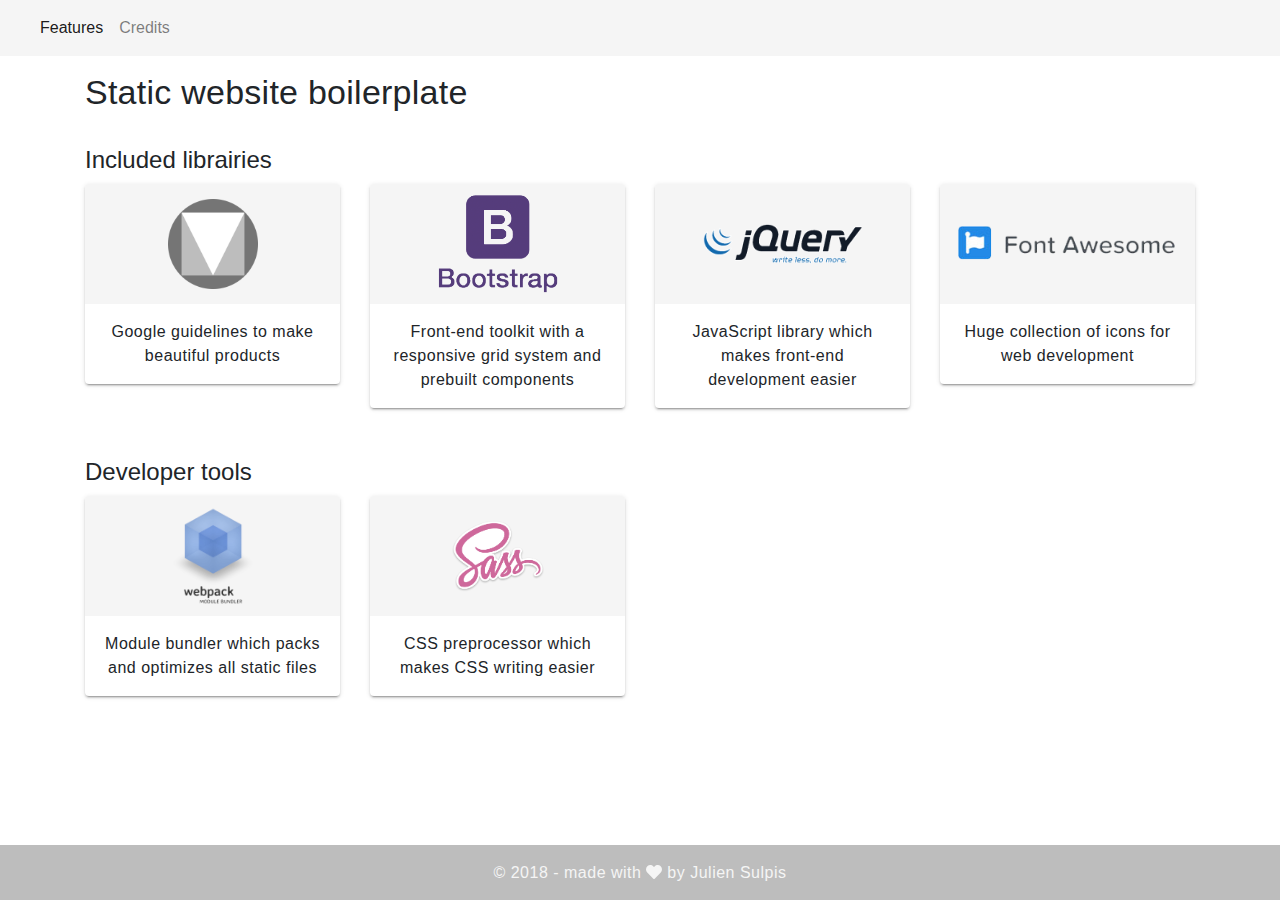
<file: index.html>
<!DOCTYPE html> <html> <head> <script async src="https://www.googletagmanager.com/gtag/js?id=UA-124217907-1"></script> <script>function gtag(){dataLayer.push(arguments)}window.dataLayer=window.dataLayer||[],gtag("js",new Date),gtag("config","UA-124217907-1")</script> <meta charset=utf-8 /> <meta http-equiv=X-UA-Compatible content="IE=edge"> <title>Static website boilerplate</title> <meta name=description content="A static website boilerplate using bootstrap, jquery, font-awesome, material design"> <meta name=keywords content="static, website, boilerplate, bootstrap, jquery, font-awesome, metarial-design"> <meta name=viewport content="width=device-width,initial-scale=1"> <link href="css/index.bundle.css" rel="stylesheet"></head> <body> <div class=content-wrapper> <nav class="navbar navbar-expand-lg navbar-light"> <a class=navbar-brand href=#></a> <button class=navbar-toggler type=button data-toggle=collapse data-target=#navbarNav aria-controls=navbarNav aria-expanded=false aria-label="Toggle navigation"> <span class=navbar-toggler-icon></span> </button> <div class="collapse navbar-collapse" id=navbarNav> <ul class=navbar-nav> <li class="nav-item active"> <a class=nav-link href=#>Features <span class=sr-only>(current)</span> </a> </li> <li class=nav-item> <a class=nav-link href=credits.html>Credits</a> </li> </ul> </div> </nav> <div class=container> <h1 class=mdc-typography--headline4>Static website boilerplate</h1> <h2 class=mdc-typography--headline5>Included librairies</h2> <div class=row> <div class="col-lg-3 col-sm-6"> <div class="my-card mdc-card"> <a class="material-card my-card__media mdc-card__media mdc-card__media--square" href=https://material.io/ target=_blank> </a> <div class=card-description> <p class=mdc-typography--body1>Google guidelines to make beautiful products</p> </div> </div> </div> <div class="col-lg-3 col-sm-6"> <div class="my-card mdc-card"> <a class="bootstrap-card my-card__media mdc-card__media mdc-card__media--square" href=https://getbootstrap.com/ target=_blank> </a> <div class=card-description> <p class=mdc-typography--body1>Front-end toolkit with a responsive grid system and prebuilt components</p> </div> </div> </div> <div class="col-lg-3 col-sm-6"> <div class="my-card mdc-card"> <a class="jquery-card my-card__media mdc-card__media mdc-card__media--square" href=https://jquery.com/ target=_blank> </a> <div class=card-description> <p class=mdc-typography--body1>JavaScript library which makes front-end development easier</p> </div> </div> </div> <div class="col-lg-3 col-sm-6"> <div class="my-card mdc-card"> <a class="fontawesome-card my-card__media mdc-card__media mdc-card__media--square" href=https://fontawesome.com/ target=_blank> </a> <div class=card-description> <p class=mdc-typography--body1>Huge collection of icons for web development</p> </div> </div> </div> </div> </div> <div class=container> <h2 class=mdc-typography--headline5>Developer tools</h2> <div class=row> <div class="col-lg-3 col-sm-6"> <div class="my-card mdc-card"> <a class="webpack-card my-card__media mdc-card__media mdc-card__media--square" href=https://webpack.js.org/ target=_blank> </a> <div class=card-description> <p class=mdc-typography--body1>Module bundler which packs and optimizes all static files</p> </div> </div> </div> <div class="col-lg-3 col-sm-6"> <div class="my-card mdc-card"> <a class="sass-card my-card__media mdc-card__media mdc-card__media--square" href=https://sass-lang.com/ target=_blank> </a> <div class=card-description> <p class=mdc-typography--body1>CSS preprocessor which makes CSS writing easier</p> </div> </div> </div> </div> </div> </div> <footer class=sticky-footer> <p class=mdc-typography--body1> &copy; 2018 - made with <i class="fas fa-heart"></i> by Julien Sulpis </p> </footer> <script type="text/javascript" src="js/index.bundle.js"></script></body> </html>
</file>
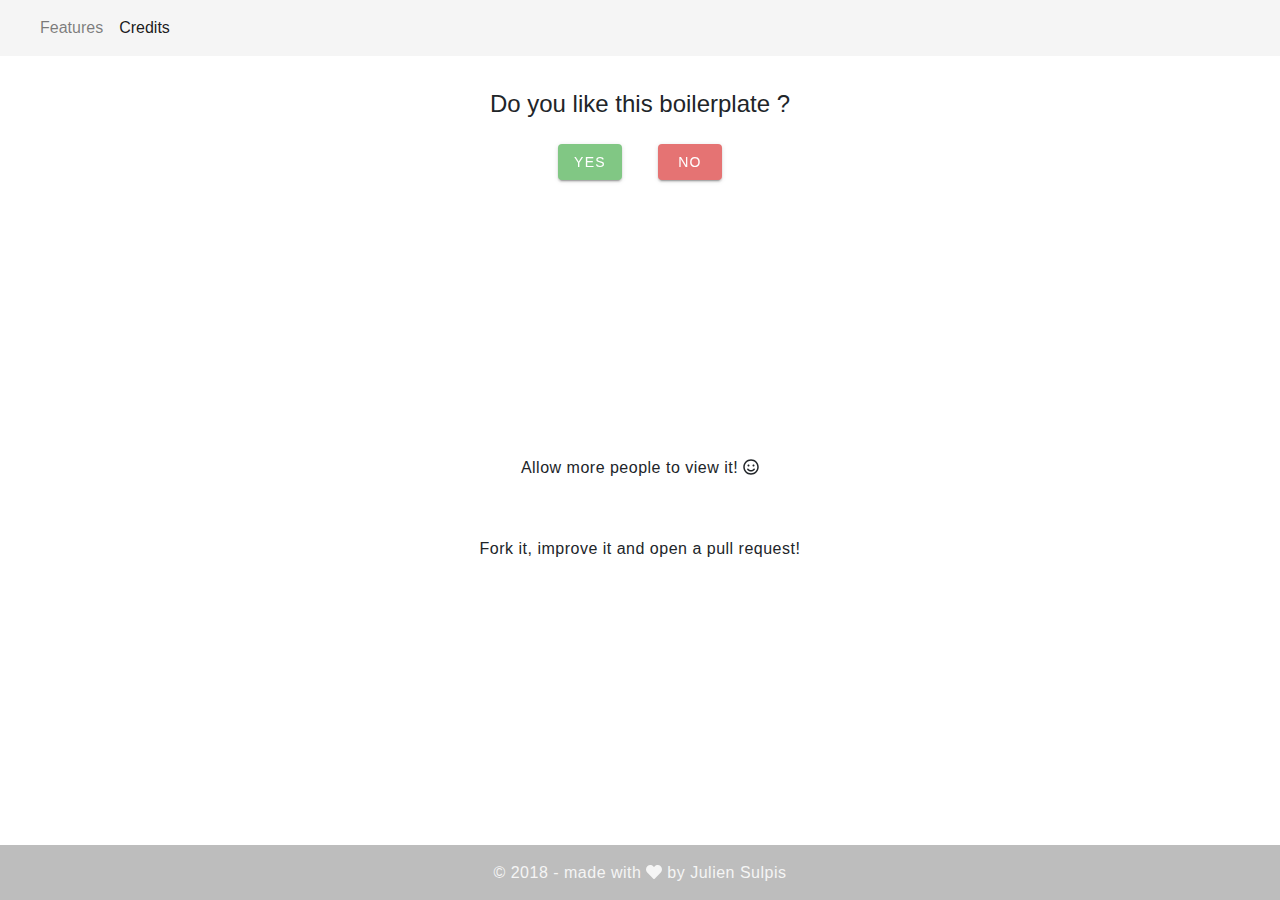
<file: credits.html>
<!DOCTYPE html> <html> <head> <script async src="https://www.googletagmanager.com/gtag/js?id=UA-124217907-1"></script> <script>function gtag(){dataLayer.push(arguments)}window.dataLayer=window.dataLayer||[],gtag("js",new Date),gtag("config","UA-124217907-1")</script> <meta charset=utf-8 /> <meta http-equiv=X-UA-Compatible content="IE=edge"> <title>Static website boilerplate</title> <meta name=description content="A static website boilerplate using bootstrap, jquery, font-awesome and material design"> <meta name=keywords content="static, website, boilerplate, bootstrap, jquery, font-awesome, metarial-design"> <meta name=viewport content="width=device-width,initial-scale=1"> <link href="css/credits.bundle.css" rel="stylesheet"></head> <body> <div class=content-wrapper> <nav class="navbar navbar-expand-lg navbar-light"> <a class=navbar-brand href=#></a> <button class=navbar-toggler type=button data-toggle=collapse data-target=#navbarNav aria-controls=navbarNav aria-expanded=false aria-label="Toggle navigation"> <span class=navbar-toggler-icon></span> </button> <div class="collapse navbar-collapse" id=navbarNav> <ul class=navbar-nav> <li class=nav-item> <a class=nav-link href=index.html>Features</a> </li> <li class="nav-item active"> <a class=nav-link href=#>Credits <span class=sr-only>(current)</span> </a> </li> </ul> </div> </nav> <div class=container> <h2 class=mdc-typography--headline5>Do you like this boilerplate ?</h2> <button id=yes-btn class="mdc-button mdc-button--raised">Yes</button> <button id=no-btn class="mdc-button mdc-button--raised">No</button> <br> <div class=img> <img class=meme> <p class="message mdc-typography--body2"></p> </div> <p class=mdc-typography--body1>Allow more people to view it! <i class="far fa-smile"></i> </p> <iframe src="https://ghbtns.com/github-btn.html?user=jsulpis&repo=basic-website-setup&type=star&count=true&size=large" frameborder=0 scrolling=0 width=160px height=30px></iframe> <p class=mdc-typography--body1>Fork it, improve it and open a pull request!</p> <iframe src="https://ghbtns.com/github-btn.html?user=jsulpis&repo=basic-website-setup&type=fork&count=true&size=large" frameborder=0 scrolling=0 width=158px height=30px></iframe> </div> </div> <footer class=sticky-footer> <p class=mdc-typography--body1> &copy; 2018 - made with <i class="fas fa-heart"></i> by Julien Sulpis </p> </footer> <script type="text/javascript" src="js/credits.bundle.js"></script></body> </html>
</file>
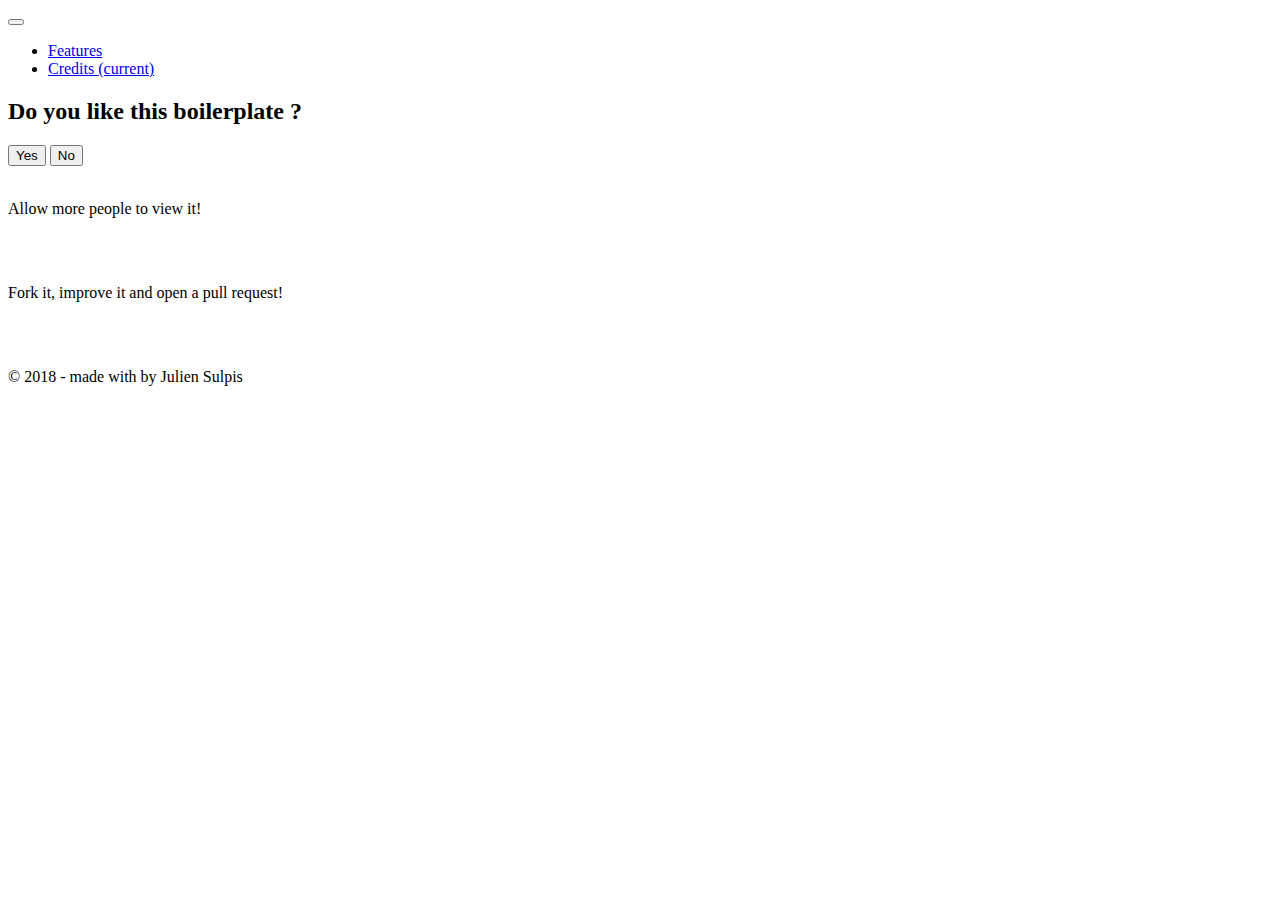
<file: src/credits.html>
<!DOCTYPE html>
<html>

<head>
  <!-- Global site tag (gtag.js) - Google Analytics -->
  <script async src="https://www.googletagmanager.com/gtag/js?id=UA-124217907-1"></script>
  <script>
    window.dataLayer = window.dataLayer || [];
    function gtag() { dataLayer.push(arguments); }
    gtag('js', new Date());

    gtag('config', 'UA-124217907-1');
  </script>

  <meta charset="utf-8" />
  <meta http-equiv="X-UA-Compatible" content="IE=edge">
  <title>Static website boilerplate</title>
  <meta name="description" content="A static website boilerplate using bootstrap, jquery, font-awesome and material design">
  <meta name="keywords" content="static, website, boilerplate, bootstrap, jquery, font-awesome, material-design">

  <meta name="viewport" content="width=device-width, initial-scale=1">
</head>

<body>
  <div class="content-wrapper">
    <!-- Navbar -->
    <nav class="navbar navbar-expand-lg navbar-light">
      <a class="navbar-brand" href="#"></a>
      <button class="navbar-toggler" type="button" data-toggle="collapse" data-target="#navbarNav" aria-controls="navbarNav" aria-expanded="false"
        aria-label="Toggle navigation">
        <span class="navbar-toggler-icon"></span>
      </button>
      <div class="collapse navbar-collapse" id="navbarNav">
        <ul class="navbar-nav">
          <li class="nav-item">
            <a class="nav-link" href="index.html">Features</a>
          </li>
          <li class="nav-item active">
            <a class="nav-link" href="#">Credits
              <span class="sr-only">(current)</span>
            </a>
          </li>
        </ul>
      </div>
    </nav>

    <!-- Content -->
    <div class="container">
      <h2 class="mdc-typography--headline5">Do you like this boilerplate ?</h2>
      <button id="yes-btn" class="mdc-button mdc-button--raised">Yes</button>
      <button id="no-btn" class="mdc-button mdc-button--raised">No</button>
      <br>
      <div class="img">
        <img class="meme">
        <p class="message mdc-typography--body2"></p>
      </div>
      <p class="mdc-typography--body1">Allow more people to view it!
        <i class="far fa-smile"></i>
      </p>
      <iframe src="https://ghbtns.com/github-btn.html?user=jsulpis&repo=basic-website-setup&type=star&count=true&size=large"
        frameborder="0" scrolling="0" width="160px" height="30px"></iframe>
      <p class="mdc-typography--body1">Fork it, improve it and open a pull request!</p>
      <iframe src="https://ghbtns.com/github-btn.html?user=jsulpis&repo=basic-website-setup&type=fork&count=true&size=large"
        frameborder="0" scrolling="0" width="158px" height="30px"></iframe>
    </div>
  </div>

  <!-- Footer -->
  <footer class="sticky-footer">
    <p class="mdc-typography--body1">
      &copy; 2018 - made with
      <i class="fas fa-heart"></i> by Julien Sulpis
    </p>
  </footer>

</body>

</html>
</file>
<file: css/index.bundle.css>
:root{--blue: #007bff;--indigo: #6610f2;--purple: #6f42c1;--pink: #e83e8c;--red: #dc3545;--orange: #fd7e14;--yellow: #ffc107;--green: #28a745;--teal: #20c997;--cyan: #17a2b8;--white: #fff;--gray: #6c757d;--gray-dark: #343a40;--primary: #007bff;--secondary: #6c757d;--success: #28a745;--info: #17a2b8;--warning: #ffc107;--danger: #dc3545;--light: #f8f9fa;--dark: #343a40;--breakpoint-xs: 0;--breakpoint-sm: 576px;--breakpoint-md: 768px;--breakpoint-lg: 992px;--breakpoint-xl: 1200px;--font-family-sans-serif: -apple-system, BlinkMacSystemFont, "Segoe UI", Roboto, "Helvetica Neue", Arial, sans-serif, "Apple Color Emoji", "Segoe UI Emoji", "Segoe UI Symbol", "Noto Color Emoji";--font-family-monospace: SFMono-Regular, Menlo, Monaco, Consolas, "Liberation Mono", "Courier New", monospace}*,*::before,*::after{box-sizing:border-box}html{font-family:sans-serif;line-height:1.15;-webkit-text-size-adjust:100%;-ms-text-size-adjust:100%;-ms-overflow-style:scrollbar;-webkit-tap-highlight-color:rgba(0,0,0,0)}@-ms-viewport{width:device-width}article,aside,figcaption,figure,footer,header,hgroup,main,nav,section{display:block}body{margin:0;font-family:-apple-system,BlinkMacSystemFont,"Segoe UI",Roboto,"Helvetica Neue",Arial,sans-serif,"Apple Color Emoji","Segoe UI Emoji","Segoe UI Symbol","Noto Color Emoji";font-size:1rem;font-weight:400;line-height:1.5;color:#212529;text-align:left;background-color:#fff}[tabindex="-1"]:focus{outline:0 !important}hr{box-sizing:content-box;height:0;overflow:visible}h1,h2,h3,h4,h5,h6{margin-top:0;margin-bottom:.5rem}p{margin-top:0;margin-bottom:1rem}abbr[title],abbr[data-original-title]{text-decoration:underline;text-decoration:underline dotted;cursor:help;border-bottom:0}address{margin-bottom:1rem;font-style:normal;line-height:inherit}ol,ul,dl{margin-top:0;margin-bottom:1rem}ol ol,ul ul,ol ul,ul ol{margin-bottom:0}dt{font-weight:700}dd{margin-bottom:.5rem;margin-left:0}blockquote{margin:0 0 1rem}dfn{font-style:italic}b,strong{font-weight:bolder}small{font-size:80%}sub,sup{position:relative;font-size:75%;line-height:0;vertical-align:baseline}sub{bottom:-.25em}sup{top:-.5em}a{color:#007bff;text-decoration:none;background-color:transparent;-webkit-text-decoration-skip:objects}a:hover{color:#0056b3;text-decoration:underline}a:not([href]):not([tabindex]){color:inherit;text-decoration:none}a:not([href]):not([tabindex]):hover,a:not([href]):not([tabindex]):focus{color:inherit;text-decoration:none}a:not([href]):not([tabindex]):focus{outline:0}pre,code,kbd,samp{font-family:SFMono-Regular,Menlo,Monaco,Consolas,"Liberation Mono","Courier New",monospace;font-size:1em}pre{margin-top:0;margin-bottom:1rem;overflow:auto;-ms-overflow-style:scrollbar}figure{margin:0 0 1rem}img{vertical-align:middle;border-style:none}svg{overflow:hidden;vertical-align:middle}table{border-collapse:collapse}caption{padding-top:.75rem;padding-bottom:.75rem;color:#6c757d;text-align:left;caption-side:bottom}th{text-align:inherit}label{display:inline-block;margin-bottom:.5rem}button{border-radius:0}button:focus{outline:1px dotted;outline:5px auto -webkit-focus-ring-color}input,button,select,optgroup,textarea{margin:0;font-family:inherit;font-size:inherit;line-height:inherit}button,input{overflow:visible}button,select{text-transform:none}button,html [type="button"],[type="reset"],[type="submit"]{-webkit-appearance:button}button::-moz-focus-inner,[type="button"]::-moz-focus-inner,[type="reset"]::-moz-focus-inner,[type="submit"]::-moz-focus-inner{padding:0;border-style:none}input[type="radio"],input[type="checkbox"]{box-sizing:border-box;padding:0}input[type="date"],input[type="time"],input[type="datetime-local"],input[type="month"]{-webkit-appearance:listbox}textarea{overflow:auto;resize:vertical}fieldset{min-width:0;padding:0;margin:0;border:0}legend{display:block;width:100%;max-width:100%;padding:0;margin-bottom:.5rem;font-size:1.5rem;line-height:inherit;color:inherit;white-space:normal}progress{vertical-align:baseline}[type="number"]::-webkit-inner-spin-button,[type="number"]::-webkit-outer-spin-button{height:auto}[type="search"]{outline-offset:-2px;-webkit-appearance:none}[type="search"]::-webkit-search-cancel-button,[type="search"]::-webkit-search-decoration{-webkit-appearance:none}::-webkit-file-upload-button{font:inherit;-webkit-appearance:button}output{display:inline-block}summary{display:list-item;cursor:pointer}template{display:none}[hidden]{display:none !important}.container{width:100%;padding-right:15px;padding-left:15px;margin-right:auto;margin-left:auto}@media (min-width: 576px){.container{max-width:540px}}@media (min-width: 768px){.container{max-width:720px}}@media (min-width: 992px){.container{max-width:960px}}@media (min-width: 1200px){.container{max-width:1140px}}.container-fluid{width:100%;padding-right:15px;padding-left:15px;margin-right:auto;margin-left:auto}.row{display:flex;flex-wrap:wrap;margin-right:-15px;margin-left:-15px}.no-gutters{margin-right:0;margin-left:0}.no-gutters>.col,.no-gutters>[class*="col-"]{padding-right:0;padding-left:0}.col-1,.col-2,.col-3,.col-4,.col-5,.col-6,.col-7,.col-8,.col-9,.col-10,.col-11,.col-12,.col,.col-auto,.col-sm-1,.col-sm-2,.col-sm-3,.col-sm-4,.col-sm-5,.col-sm-6,.col-sm-7,.col-sm-8,.col-sm-9,.col-sm-10,.col-sm-11,.col-sm-12,.col-sm,.col-sm-auto,.col-md-1,.col-md-2,.col-md-3,.col-md-4,.col-md-5,.col-md-6,.col-md-7,.col-md-8,.col-md-9,.col-md-10,.col-md-11,.col-md-12,.col-md,.col-md-auto,.col-lg-1,.col-lg-2,.col-lg-3,.col-lg-4,.col-lg-5,.col-lg-6,.col-lg-7,.col-lg-8,.col-lg-9,.col-lg-10,.col-lg-11,.col-lg-12,.col-lg,.col-lg-auto,.col-xl-1,.col-xl-2,.col-xl-3,.col-xl-4,.col-xl-5,.col-xl-6,.col-xl-7,.col-xl-8,.col-xl-9,.col-xl-10,.col-xl-11,.col-xl-12,.col-xl,.col-xl-auto{position:relative;width:100%;min-height:1px;padding-right:15px;padding-left:15px}.col{flex-basis:0;flex-grow:1;max-width:100%}.col-auto{flex:0 0 auto;width:auto;max-width:none}.col-1{flex:0 0 8.33333%;max-width:8.33333%}.col-2{flex:0 0 16.66667%;max-width:16.66667%}.col-3{flex:0 0 25%;max-width:25%}.col-4{flex:0 0 33.33333%;max-width:33.33333%}.col-5{flex:0 0 41.66667%;max-width:41.66667%}.col-6{flex:0 0 50%;max-width:50%}.col-7{flex:0 0 58.33333%;max-width:58.33333%}.col-8{flex:0 0 66.66667%;max-width:66.66667%}.col-9{flex:0 0 75%;max-width:75%}.col-10{flex:0 0 83.33333%;max-width:83.33333%}.col-11{flex:0 0 91.66667%;max-width:91.66667%}.col-12{flex:0 0 100%;max-width:100%}.order-first{order:-1}.order-last{order:13}.order-0{order:0}.order-1{order:1}.order-2{order:2}.order-3{order:3}.order-4{order:4}.order-5{order:5}.order-6{order:6}.order-7{order:7}.order-8{order:8}.order-9{order:9}.order-10{order:10}.order-11{order:11}.order-12{order:12}.offset-1{margin-left:8.33333%}.offset-2{margin-left:16.66667%}.offset-3{margin-left:25%}.offset-4{margin-left:33.33333%}.offset-5{margin-left:41.66667%}.offset-6{margin-left:50%}.offset-7{margin-left:58.33333%}.offset-8{margin-left:66.66667%}.offset-9{margin-left:75%}.offset-10{margin-left:83.33333%}.offset-11{margin-left:91.66667%}@media (min-width: 576px){.col-sm{flex-basis:0;flex-grow:1;max-width:100%}.col-sm-auto{flex:0 0 auto;width:auto;max-width:none}.col-sm-1{flex:0 0 8.33333%;max-width:8.33333%}.col-sm-2{flex:0 0 16.66667%;max-width:16.66667%}.col-sm-3{flex:0 0 25%;max-width:25%}.col-sm-4{flex:0 0 33.33333%;max-width:33.33333%}.col-sm-5{flex:0 0 41.66667%;max-width:41.66667%}.col-sm-6{flex:0 0 50%;max-width:50%}.col-sm-7{flex:0 0 58.33333%;max-width:58.33333%}.col-sm-8{flex:0 0 66.66667%;max-width:66.66667%}.col-sm-9{flex:0 0 75%;max-width:75%}.col-sm-10{flex:0 0 83.33333%;max-width:83.33333%}.col-sm-11{flex:0 0 91.66667%;max-width:91.66667%}.col-sm-12{flex:0 0 100%;max-width:100%}.order-sm-first{order:-1}.order-sm-last{order:13}.order-sm-0{order:0}.order-sm-1{order:1}.order-sm-2{order:2}.order-sm-3{order:3}.order-sm-4{order:4}.order-sm-5{order:5}.order-sm-6{order:6}.order-sm-7{order:7}.order-sm-8{order:8}.order-sm-9{order:9}.order-sm-10{order:10}.order-sm-11{order:11}.order-sm-12{order:12}.offset-sm-0{margin-left:0}.offset-sm-1{margin-left:8.33333%}.offset-sm-2{margin-left:16.66667%}.offset-sm-3{margin-left:25%}.offset-sm-4{margin-left:33.33333%}.offset-sm-5{margin-left:41.66667%}.offset-sm-6{margin-left:50%}.offset-sm-7{margin-left:58.33333%}.offset-sm-8{margin-left:66.66667%}.offset-sm-9{margin-left:75%}.offset-sm-10{margin-left:83.33333%}.offset-sm-11{margin-left:91.66667%}}@media (min-width: 768px){.col-md{flex-basis:0;flex-grow:1;max-width:100%}.col-md-auto{flex:0 0 auto;width:auto;max-width:none}.col-md-1{flex:0 0 8.33333%;max-width:8.33333%}.col-md-2{flex:0 0 16.66667%;max-width:16.66667%}.col-md-3{flex:0 0 25%;max-width:25%}.col-md-4{flex:0 0 33.33333%;max-width:33.33333%}.col-md-5{flex:0 0 41.66667%;max-width:41.66667%}.col-md-6{flex:0 0 50%;max-width:50%}.col-md-7{flex:0 0 58.33333%;max-width:58.33333%}.col-md-8{flex:0 0 66.66667%;max-width:66.66667%}.col-md-9{flex:0 0 75%;max-width:75%}.col-md-10{flex:0 0 83.33333%;max-width:83.33333%}.col-md-11{flex:0 0 91.66667%;max-width:91.66667%}.col-md-12{flex:0 0 100%;max-width:100%}.order-md-first{order:-1}.order-md-last{order:13}.order-md-0{order:0}.order-md-1{order:1}.order-md-2{order:2}.order-md-3{order:3}.order-md-4{order:4}.order-md-5{order:5}.order-md-6{order:6}.order-md-7{order:7}.order-md-8{order:8}.order-md-9{order:9}.order-md-10{order:10}.order-md-11{order:11}.order-md-12{order:12}.offset-md-0{margin-left:0}.offset-md-1{margin-left:8.33333%}.offset-md-2{margin-left:16.66667%}.offset-md-3{margin-left:25%}.offset-md-4{margin-left:33.33333%}.offset-md-5{margin-left:41.66667%}.offset-md-6{margin-left:50%}.offset-md-7{margin-left:58.33333%}.offset-md-8{margin-left:66.66667%}.offset-md-9{margin-left:75%}.offset-md-10{margin-left:83.33333%}.offset-md-11{margin-left:91.66667%}}@media (min-width: 992px){.col-lg{flex-basis:0;flex-grow:1;max-width:100%}.col-lg-auto{flex:0 0 auto;width:auto;max-width:none}.col-lg-1{flex:0 0 8.33333%;max-width:8.33333%}.col-lg-2{flex:0 0 16.66667%;max-width:16.66667%}.col-lg-3{flex:0 0 25%;max-width:25%}.col-lg-4{flex:0 0 33.33333%;max-width:33.33333%}.col-lg-5{flex:0 0 41.66667%;max-width:41.66667%}.col-lg-6{flex:0 0 50%;max-width:50%}.col-lg-7{flex:0 0 58.33333%;max-width:58.33333%}.col-lg-8{flex:0 0 66.66667%;max-width:66.66667%}.col-lg-9{flex:0 0 75%;max-width:75%}.col-lg-10{flex:0 0 83.33333%;max-width:83.33333%}.col-lg-11{flex:0 0 91.66667%;max-width:91.66667%}.col-lg-12{flex:0 0 100%;max-width:100%}.order-lg-first{order:-1}.order-lg-last{order:13}.order-lg-0{order:0}.order-lg-1{order:1}.order-lg-2{order:2}.order-lg-3{order:3}.order-lg-4{order:4}.order-lg-5{order:5}.order-lg-6{order:6}.order-lg-7{order:7}.order-lg-8{order:8}.order-lg-9{order:9}.order-lg-10{order:10}.order-lg-11{order:11}.order-lg-12{order:12}.offset-lg-0{margin-left:0}.offset-lg-1{margin-left:8.33333%}.offset-lg-2{margin-left:16.66667%}.offset-lg-3{margin-left:25%}.offset-lg-4{margin-left:33.33333%}.offset-lg-5{margin-left:41.66667%}.offset-lg-6{margin-left:50%}.offset-lg-7{margin-left:58.33333%}.offset-lg-8{margin-left:66.66667%}.offset-lg-9{margin-left:75%}.offset-lg-10{margin-left:83.33333%}.offset-lg-11{margin-left:91.66667%}}@media (min-width: 1200px){.col-xl{flex-basis:0;flex-grow:1;max-width:100%}.col-xl-auto{flex:0 0 auto;width:auto;max-width:none}.col-xl-1{flex:0 0 8.33333%;max-width:8.33333%}.col-xl-2{flex:0 0 16.66667%;max-width:16.66667%}.col-xl-3{flex:0 0 25%;max-width:25%}.col-xl-4{flex:0 0 33.33333%;max-width:33.33333%}.col-xl-5{flex:0 0 41.66667%;max-width:41.66667%}.col-xl-6{flex:0 0 50%;max-width:50%}.col-xl-7{flex:0 0 58.33333%;max-width:58.33333%}.col-xl-8{flex:0 0 66.66667%;max-width:66.66667%}.col-xl-9{flex:0 0 75%;max-width:75%}.col-xl-10{flex:0 0 83.33333%;max-width:83.33333%}.col-xl-11{flex:0 0 91.66667%;max-width:91.66667%}.col-xl-12{flex:0 0 100%;max-width:100%}.order-xl-first{order:-1}.order-xl-last{order:13}.order-xl-0{order:0}.order-xl-1{order:1}.order-xl-2{order:2}.order-xl-3{order:3}.order-xl-4{order:4}.order-xl-5{order:5}.order-xl-6{order:6}.order-xl-7{order:7}.order-xl-8{order:8}.order-xl-9{order:9}.order-xl-10{order:10}.order-xl-11{order:11}.order-xl-12{order:12}.offset-xl-0{margin-left:0}.offset-xl-1{margin-left:8.33333%}.offset-xl-2{margin-left:16.66667%}.offset-xl-3{margin-left:25%}.offset-xl-4{margin-left:33.33333%}.offset-xl-5{margin-left:41.66667%}.offset-xl-6{margin-left:50%}.offset-xl-7{margin-left:58.33333%}.offset-xl-8{margin-left:66.66667%}.offset-xl-9{margin-left:75%}.offset-xl-10{margin-left:83.33333%}.offset-xl-11{margin-left:91.66667%}}.fade{transition:opacity 0.15s linear}@media screen and (prefers-reduced-motion: reduce){.fade{transition:none}}.fade:not(.show){opacity:0}.collapse:not(.show){display:none}.collapsing{position:relative;height:0;overflow:hidden;transition:height 0.35s ease}@media screen and (prefers-reduced-motion: reduce){.collapsing{transition:none}}.nav{display:flex;flex-wrap:wrap;padding-left:0;margin-bottom:0;list-style:none}.nav-link{display:block;padding:.5rem 1rem}.nav-link:hover,.nav-link:focus{text-decoration:none}.nav-link.disabled{color:#6c757d}.nav-tabs{border-bottom:1px solid #dee2e6}.nav-tabs .nav-item{margin-bottom:-1px}.nav-tabs .nav-link{border:1px solid transparent;border-top-left-radius:.25rem;border-top-right-radius:.25rem}.nav-tabs .nav-link:hover,.nav-tabs .nav-link:focus{border-color:#e9ecef #e9ecef #dee2e6}.nav-tabs .nav-link.disabled{color:#6c757d;background-color:transparent;border-color:transparent}.nav-tabs .nav-link.active,.nav-tabs .nav-item.show .nav-link{color:#495057;background-color:#fff;border-color:#dee2e6 #dee2e6 #fff}.nav-tabs .dropdown-menu{margin-top:-1px;border-top-left-radius:0;border-top-right-radius:0}.nav-pills .nav-link{border-radius:.25rem}.nav-pills .nav-link.active,.nav-pills .show>.nav-link{color:#fff;background-color:#007bff}.nav-fill .nav-item{flex:1 1 auto;text-align:center}.nav-justified .nav-item{flex-basis:0;flex-grow:1;text-align:center}.tab-content>.tab-pane{display:none}.tab-content>.active{display:block}.navbar{position:relative;display:flex;flex-wrap:wrap;align-items:center;justify-content:space-between;padding:.5rem 1rem}.navbar>.container,.navbar>.container-fluid{display:flex;flex-wrap:wrap;align-items:center;justify-content:space-between}.navbar-brand{display:inline-block;padding-top:.3125rem;padding-bottom:.3125rem;margin-right:1rem;font-size:1.25rem;line-height:inherit;white-space:nowrap}.navbar-brand:hover,.navbar-brand:focus{text-decoration:none}.navbar-nav{display:flex;flex-direction:column;padding-left:0;margin-bottom:0;list-style:none}.navbar-nav .nav-link{padding-right:0;padding-left:0}.navbar-nav .dropdown-menu{position:static;float:none}.navbar-text{display:inline-block;padding-top:.5rem;padding-bottom:.5rem}.navbar-collapse{flex-basis:100%;flex-grow:1;align-items:center}.navbar-toggler{padding:.25rem .75rem;font-size:1.25rem;line-height:1;background-color:transparent;border:1px solid transparent;border-radius:.25rem}.navbar-toggler:hover,.navbar-toggler:focus{text-decoration:none}.navbar-toggler:not(:disabled):not(.disabled){cursor:pointer}.navbar-toggler-icon{display:inline-block;width:1.5em;height:1.5em;vertical-align:middle;content:"";background:no-repeat center center;background-size:100% 100%}@media (max-width: 575.98px){.navbar-expand-sm>.container,.navbar-expand-sm>.container-fluid{padding-right:0;padding-left:0}}@media (min-width: 576px){.navbar-expand-sm{flex-flow:row nowrap;justify-content:flex-start}.navbar-expand-sm .navbar-nav{flex-direction:row}.navbar-expand-sm .navbar-nav .dropdown-menu{position:absolute}.navbar-expand-sm .navbar-nav .nav-link{padding-right:.5rem;padding-left:.5rem}.navbar-expand-sm>.container,.navbar-expand-sm>.container-fluid{flex-wrap:nowrap}.navbar-expand-sm .navbar-collapse{display:flex !important;flex-basis:auto}.navbar-expand-sm .navbar-toggler{display:none}}@media (max-width: 767.98px){.navbar-expand-md>.container,.navbar-expand-md>.container-fluid{padding-right:0;padding-left:0}}@media (min-width: 768px){.navbar-expand-md{flex-flow:row nowrap;justify-content:flex-start}.navbar-expand-md .navbar-nav{flex-direction:row}.navbar-expand-md .navbar-nav .dropdown-menu{position:absolute}.navbar-expand-md .navbar-nav .nav-link{padding-right:.5rem;padding-left:.5rem}.navbar-expand-md>.container,.navbar-expand-md>.container-fluid{flex-wrap:nowrap}.navbar-expand-md .navbar-collapse{display:flex !important;flex-basis:auto}.navbar-expand-md .navbar-toggler{display:none}}@media (max-width: 991.98px){.navbar-expand-lg>.container,.navbar-expand-lg>.container-fluid{padding-right:0;padding-left:0}}@media (min-width: 992px){.navbar-expand-lg{flex-flow:row nowrap;justify-content:flex-start}.navbar-expand-lg .navbar-nav{flex-direction:row}.navbar-expand-lg .navbar-nav .dropdown-menu{position:absolute}.navbar-expand-lg .navbar-nav .nav-link{padding-right:.5rem;padding-left:.5rem}.navbar-expand-lg>.container,.navbar-expand-lg>.container-fluid{flex-wrap:nowrap}.navbar-expand-lg .navbar-collapse{display:flex !important;flex-basis:auto}.navbar-expand-lg .navbar-toggler{display:none}}@media (max-width: 1199.98px){.navbar-expand-xl>.container,.navbar-expand-xl>.container-fluid{padding-right:0;padding-left:0}}@media (min-width: 1200px){.navbar-expand-xl{flex-flow:row nowrap;justify-content:flex-start}.navbar-expand-xl .navbar-nav{flex-direction:row}.navbar-expand-xl .navbar-nav .dropdown-menu{position:absolute}.navbar-expand-xl .navbar-nav .nav-link{padding-right:.5rem;padding-left:.5rem}.navbar-expand-xl>.container,.navbar-expand-xl>.container-fluid{flex-wrap:nowrap}.navbar-expand-xl .navbar-collapse{display:flex !important;flex-basis:auto}.navbar-expand-xl .navbar-toggler{display:none}}.navbar-expand{flex-flow:row nowrap;justify-content:flex-start}.navbar-expand>.container,.navbar-expand>.container-fluid{padding-right:0;padding-left:0}.navbar-expand .navbar-nav{flex-direction:row}.navbar-expand .navbar-nav .dropdown-menu{position:absolute}.navbar-expand .navbar-nav .nav-link{padding-right:.5rem;padding-left:.5rem}.navbar-expand>.container,.navbar-expand>.container-fluid{flex-wrap:nowrap}.navbar-expand .navbar-collapse{display:flex !important;flex-basis:auto}.navbar-expand .navbar-toggler{display:none}.navbar-light .navbar-brand{color:rgba(0,0,0,0.9)}.navbar-light .navbar-brand:hover,.navbar-light .navbar-brand:focus{color:rgba(0,0,0,0.9)}.navbar-light .navbar-nav .nav-link{color:rgba(0,0,0,0.5)}.navbar-light .navbar-nav .nav-link:hover,.navbar-light .navbar-nav .nav-link:focus{color:rgba(0,0,0,0.7)}.navbar-light .navbar-nav .nav-link.disabled{color:rgba(0,0,0,0.3)}.navbar-light .navbar-nav .show>.nav-link,.navbar-light .navbar-nav .active>.nav-link,.navbar-light .navbar-nav .nav-link.show,.navbar-light .navbar-nav .nav-link.active{color:rgba(0,0,0,0.9)}.navbar-light .navbar-toggler{color:rgba(0,0,0,0.5);border-color:rgba(0,0,0,0.1)}.navbar-light .navbar-toggler-icon{background-image:url("data:image/svg+xml;charset=utf8,%3Csvg viewBox='0 0 30 30' xmlns='http://www.w3.org/2000/svg'%3E%3Cpath stroke='rgba(0,0,0,0.5)' stroke-width='2' stroke-linecap='round' stroke-miterlimit='10' d='M4 7h22M4 15h22M4 23h22'/%3E%3C/svg%3E")}.navbar-light .navbar-text{color:rgba(0,0,0,0.5)}.navbar-light .navbar-text a{color:rgba(0,0,0,0.9)}.navbar-light .navbar-text a:hover,.navbar-light .navbar-text a:focus{color:rgba(0,0,0,0.9)}.navbar-dark .navbar-brand{color:#fff}.navbar-dark .navbar-brand:hover,.navbar-dark .navbar-brand:focus{color:#fff}.navbar-dark .navbar-nav .nav-link{color:rgba(255,255,255,0.5)}.navbar-dark .navbar-nav .nav-link:hover,.navbar-dark .navbar-nav .nav-link:focus{color:rgba(255,255,255,0.75)}.navbar-dark .navbar-nav .nav-link.disabled{color:rgba(255,255,255,0.25)}.navbar-dark .navbar-nav .show>.nav-link,.navbar-dark .navbar-nav .active>.nav-link,.navbar-dark .navbar-nav .nav-link.show,.navbar-dark .navbar-nav .nav-link.active{color:#fff}.navbar-dark .navbar-toggler{color:rgba(255,255,255,0.5);border-color:rgba(255,255,255,0.1)}.navbar-dark .navbar-toggler-icon{background-image:url("data:image/svg+xml;charset=utf8,%3Csvg viewBox='0 0 30 30' xmlns='http://www.w3.org/2000/svg'%3E%3Cpath stroke='rgba(255,255,255,0.5)' stroke-width='2' stroke-linecap='round' stroke-miterlimit='10' d='M4 7h22M4 15h22M4 23h22'/%3E%3C/svg%3E")}.navbar-dark .navbar-text{color:rgba(255,255,255,0.5)}.navbar-dark .navbar-text a{color:#fff}.navbar-dark .navbar-text a:hover,.navbar-dark .navbar-text a:focus{color:#fff}.align-baseline{vertical-align:baseline !important}.align-top{vertical-align:top !important}.align-middle{vertical-align:middle !important}.align-bottom{vertical-align:bottom !important}.align-text-bottom{vertical-align:text-bottom !important}.align-text-top{vertical-align:text-top !important}.bg-primary{background-color:#007bff !important}a.bg-primary:hover,a.bg-primary:focus,button.bg-primary:hover,button.bg-primary:focus{background-color:#0062cc !important}.bg-secondary{background-color:#6c757d !important}a.bg-secondary:hover,a.bg-secondary:focus,button.bg-secondary:hover,button.bg-secondary:focus{background-color:#545b62 !important}.bg-success{background-color:#28a745 !important}a.bg-success:hover,a.bg-success:focus,button.bg-success:hover,button.bg-success:focus{background-color:#1e7e34 !important}.bg-info{background-color:#17a2b8 !important}a.bg-info:hover,a.bg-info:focus,button.bg-info:hover,button.bg-info:focus{background-color:#117a8b !important}.bg-warning{background-color:#ffc107 !important}a.bg-warning:hover,a.bg-warning:focus,button.bg-warning:hover,button.bg-warning:focus{background-color:#d39e00 !important}.bg-danger{background-color:#dc3545 !important}a.bg-danger:hover,a.bg-danger:focus,button.bg-danger:hover,button.bg-danger:focus{background-color:#bd2130 !important}.bg-light{background-color:#f8f9fa !important}a.bg-light:hover,a.bg-light:focus,button.bg-light:hover,button.bg-light:focus{background-color:#dae0e5 !important}.bg-dark{background-color:#343a40 !important}a.bg-dark:hover,a.bg-dark:focus,button.bg-dark:hover,button.bg-dark:focus{background-color:#1d2124 !important}.bg-white{background-color:#fff !important}.bg-transparent{background-color:transparent !important}.border{border:1px solid #dee2e6 !important}.border-top{border-top:1px solid #dee2e6 !important}.border-right{border-right:1px solid #dee2e6 !important}.border-bottom{border-bottom:1px solid #dee2e6 !important}.border-left{border-left:1px solid #dee2e6 !important}.border-0{border:0 !important}.border-top-0{border-top:0 !important}.border-right-0{border-right:0 !important}.border-bottom-0{border-bottom:0 !important}.border-left-0{border-left:0 !important}.border-primary{border-color:#007bff !important}.border-secondary{border-color:#6c757d !important}.border-success{border-color:#28a745 !important}.border-info{border-color:#17a2b8 !important}.border-warning{border-color:#ffc107 !important}.border-danger{border-color:#dc3545 !important}.border-light{border-color:#f8f9fa !important}.border-dark{border-color:#343a40 !important}.border-white{border-color:#fff !important}.rounded{border-radius:.25rem !important}.rounded-top{border-top-left-radius:.25rem !important;border-top-right-radius:.25rem !important}.rounded-right{border-top-right-radius:.25rem !important;border-bottom-right-radius:.25rem !important}.rounded-bottom{border-bottom-right-radius:.25rem !important;border-bottom-left-radius:.25rem !important}.rounded-left{border-top-left-radius:.25rem !important;border-bottom-left-radius:.25rem !important}.rounded-circle{border-radius:50% !important}.rounded-0{border-radius:0 !important}.clearfix::after{display:block;clear:both;content:""}.d-none{display:none !important}.d-inline{display:inline !important}.d-inline-block{display:inline-block !important}.d-block{display:block !important}.d-table{display:table !important}.d-table-row{display:table-row !important}.d-table-cell{display:table-cell !important}.d-flex{display:flex !important}.d-inline-flex{display:inline-flex !important}@media (min-width: 576px){.d-sm-none{display:none !important}.d-sm-inline{display:inline !important}.d-sm-inline-block{display:inline-block !important}.d-sm-block{display:block !important}.d-sm-table{display:table !important}.d-sm-table-row{display:table-row !important}.d-sm-table-cell{display:table-cell !important}.d-sm-flex{display:flex !important}.d-sm-inline-flex{display:inline-flex !important}}@media (min-width: 768px){.d-md-none{display:none !important}.d-md-inline{display:inline !important}.d-md-inline-block{display:inline-block !important}.d-md-block{display:block !important}.d-md-table{display:table !important}.d-md-table-row{display:table-row !important}.d-md-table-cell{display:table-cell !important}.d-md-flex{display:flex !important}.d-md-inline-flex{display:inline-flex !important}}@media (min-width: 992px){.d-lg-none{display:none !important}.d-lg-inline{display:inline !important}.d-lg-inline-block{display:inline-block !important}.d-lg-block{display:block !important}.d-lg-table{display:table !important}.d-lg-table-row{display:table-row !important}.d-lg-table-cell{display:table-cell !important}.d-lg-flex{display:flex !important}.d-lg-inline-flex{display:inline-flex !important}}@media (min-width: 1200px){.d-xl-none{display:none !important}.d-xl-inline{display:inline !important}.d-xl-inline-block{display:inline-block !important}.d-xl-block{display:block !important}.d-xl-table{display:table !important}.d-xl-table-row{display:table-row !important}.d-xl-table-cell{display:table-cell !important}.d-xl-flex{display:flex !important}.d-xl-inline-flex{display:inline-flex !important}}@media print{.d-print-none{display:none !important}.d-print-inline{display:inline !important}.d-print-inline-block{display:inline-block !important}.d-print-block{display:block !important}.d-print-table{display:table !important}.d-print-table-row{display:table-row !important}.d-print-table-cell{display:table-cell !important}.d-print-flex{display:flex !important}.d-print-inline-flex{display:inline-flex !important}}.embed-responsive{position:relative;display:block;width:100%;padding:0;overflow:hidden}.embed-responsive::before{display:block;content:""}.embed-responsive .embed-responsive-item,.embed-responsive iframe,.embed-responsive embed,.embed-responsive object,.embed-responsive video{position:absolute;top:0;bottom:0;left:0;width:100%;height:100%;border:0}.embed-responsive-21by9::before{padding-top:42.85714%}.embed-responsive-16by9::before{padding-top:56.25%}.embed-responsive-4by3::before{padding-top:75%}.embed-responsive-1by1::before{padding-top:100%}.flex-row{flex-direction:row !important}.flex-column{flex-direction:column !important}.flex-row-reverse{flex-direction:row-reverse !important}.flex-column-reverse{flex-direction:column-reverse !important}.flex-wrap{flex-wrap:wrap !important}.flex-nowrap{flex-wrap:nowrap !important}.flex-wrap-reverse{flex-wrap:wrap-reverse !important}.flex-fill{flex:1 1 auto !important}.flex-grow-0{flex-grow:0 !important}.flex-grow-1{flex-grow:1 !important}.flex-shrink-0{flex-shrink:0 !important}.flex-shrink-1{flex-shrink:1 !important}.justify-content-start{justify-content:flex-start !important}.justify-content-end{justify-content:flex-end !important}.justify-content-center{justify-content:center !important}.justify-content-between{justify-content:space-between !important}.justify-content-around{justify-content:space-around !important}.align-items-start{align-items:flex-start !important}.align-items-end{align-items:flex-end !important}.align-items-center{align-items:center !important}.align-items-baseline{align-items:baseline !important}.align-items-stretch{align-items:stretch !important}.align-content-start{align-content:flex-start !important}.align-content-end{align-content:flex-end !important}.align-content-center{align-content:center !important}.align-content-between{align-content:space-between !important}.align-content-around{align-content:space-around !important}.align-content-stretch{align-content:stretch !important}.align-self-auto{align-self:auto !important}.align-self-start{align-self:flex-start !important}.align-self-end{align-self:flex-end !important}.align-self-center{align-self:center !important}.align-self-baseline{align-self:baseline !important}.align-self-stretch{align-self:stretch !important}@media (min-width: 576px){.flex-sm-row{flex-direction:row !important}.flex-sm-column{flex-direction:column !important}.flex-sm-row-reverse{flex-direction:row-reverse !important}.flex-sm-column-reverse{flex-direction:column-reverse !important}.flex-sm-wrap{flex-wrap:wrap !important}.flex-sm-nowrap{flex-wrap:nowrap !important}.flex-sm-wrap-reverse{flex-wrap:wrap-reverse !important}.flex-sm-fill{flex:1 1 auto !important}.flex-sm-grow-0{flex-grow:0 !important}.flex-sm-grow-1{flex-grow:1 !important}.flex-sm-shrink-0{flex-shrink:0 !important}.flex-sm-shrink-1{flex-shrink:1 !important}.justify-content-sm-start{justify-content:flex-start !important}.justify-content-sm-end{justify-content:flex-end !important}.justify-content-sm-center{justify-content:center !important}.justify-content-sm-between{justify-content:space-between !important}.justify-content-sm-around{justify-content:space-around !important}.align-items-sm-start{align-items:flex-start !important}.align-items-sm-end{align-items:flex-end !important}.align-items-sm-center{align-items:center !important}.align-items-sm-baseline{align-items:baseline !important}.align-items-sm-stretch{align-items:stretch !important}.align-content-sm-start{align-content:flex-start !important}.align-content-sm-end{align-content:flex-end !important}.align-content-sm-center{align-content:center !important}.align-content-sm-between{align-content:space-between !important}.align-content-sm-around{align-content:space-around !important}.align-content-sm-stretch{align-content:stretch !important}.align-self-sm-auto{align-self:auto !important}.align-self-sm-start{align-self:flex-start !important}.align-self-sm-end{align-self:flex-end !important}.align-self-sm-center{align-self:center !important}.align-self-sm-baseline{align-self:baseline !important}.align-self-sm-stretch{align-self:stretch !important}}@media (min-width: 768px){.flex-md-row{flex-direction:row !important}.flex-md-column{flex-direction:column !important}.flex-md-row-reverse{flex-direction:row-reverse !important}.flex-md-column-reverse{flex-direction:column-reverse !important}.flex-md-wrap{flex-wrap:wrap !important}.flex-md-nowrap{flex-wrap:nowrap !important}.flex-md-wrap-reverse{flex-wrap:wrap-reverse !important}.flex-md-fill{flex:1 1 auto !important}.flex-md-grow-0{flex-grow:0 !important}.flex-md-grow-1{flex-grow:1 !important}.flex-md-shrink-0{flex-shrink:0 !important}.flex-md-shrink-1{flex-shrink:1 !important}.justify-content-md-start{justify-content:flex-start !important}.justify-content-md-end{justify-content:flex-end !important}.justify-content-md-center{justify-content:center !important}.justify-content-md-between{justify-content:space-between !important}.justify-content-md-around{justify-content:space-around !important}.align-items-md-start{align-items:flex-start !important}.align-items-md-end{align-items:flex-end !important}.align-items-md-center{align-items:center !important}.align-items-md-baseline{align-items:baseline !important}.align-items-md-stretch{align-items:stretch !important}.align-content-md-start{align-content:flex-start !important}.align-content-md-end{align-content:flex-end !important}.align-content-md-center{align-content:center !important}.align-content-md-between{align-content:space-between !important}.align-content-md-around{align-content:space-around !important}.align-content-md-stretch{align-content:stretch !important}.align-self-md-auto{align-self:auto !important}.align-self-md-start{align-self:flex-start !important}.align-self-md-end{align-self:flex-end !important}.align-self-md-center{align-self:center !important}.align-self-md-baseline{align-self:baseline !important}.align-self-md-stretch{align-self:stretch !important}}@media (min-width: 992px){.flex-lg-row{flex-direction:row !important}.flex-lg-column{flex-direction:column !important}.flex-lg-row-reverse{flex-direction:row-reverse !important}.flex-lg-column-reverse{flex-direction:column-reverse !important}.flex-lg-wrap{flex-wrap:wrap !important}.flex-lg-nowrap{flex-wrap:nowrap !important}.flex-lg-wrap-reverse{flex-wrap:wrap-reverse !important}.flex-lg-fill{flex:1 1 auto !important}.flex-lg-grow-0{flex-grow:0 !important}.flex-lg-grow-1{flex-grow:1 !important}.flex-lg-shrink-0{flex-shrink:0 !important}.flex-lg-shrink-1{flex-shrink:1 !important}.justify-content-lg-start{justify-content:flex-start !important}.justify-content-lg-end{justify-content:flex-end !important}.justify-content-lg-center{justify-content:center !important}.justify-content-lg-between{justify-content:space-between !important}.justify-content-lg-around{justify-content:space-around !important}.align-items-lg-start{align-items:flex-start !important}.align-items-lg-end{align-items:flex-end !important}.align-items-lg-center{align-items:center !important}.align-items-lg-baseline{align-items:baseline !important}.align-items-lg-stretch{align-items:stretch !important}.align-content-lg-start{align-content:flex-start !important}.align-content-lg-end{align-content:flex-end !important}.align-content-lg-center{align-content:center !important}.align-content-lg-between{align-content:space-between !important}.align-content-lg-around{align-content:space-around !important}.align-content-lg-stretch{align-content:stretch !important}.align-self-lg-auto{align-self:auto !important}.align-self-lg-start{align-self:flex-start !important}.align-self-lg-end{align-self:flex-end !important}.align-self-lg-center{align-self:center !important}.align-self-lg-baseline{align-self:baseline !important}.align-self-lg-stretch{align-self:stretch !important}}@media (min-width: 1200px){.flex-xl-row{flex-direction:row !important}.flex-xl-column{flex-direction:column !important}.flex-xl-row-reverse{flex-direction:row-reverse !important}.flex-xl-column-reverse{flex-direction:column-reverse !important}.flex-xl-wrap{flex-wrap:wrap !important}.flex-xl-nowrap{flex-wrap:nowrap !important}.flex-xl-wrap-reverse{flex-wrap:wrap-reverse !important}.flex-xl-fill{flex:1 1 auto !important}.flex-xl-grow-0{flex-grow:0 !important}.flex-xl-grow-1{flex-grow:1 !important}.flex-xl-shrink-0{flex-shrink:0 !important}.flex-xl-shrink-1{flex-shrink:1 !important}.justify-content-xl-start{justify-content:flex-start !important}.justify-content-xl-end{justify-content:flex-end !important}.justify-content-xl-center{justify-content:center !important}.justify-content-xl-between{justify-content:space-between !important}.justify-content-xl-around{justify-content:space-around !important}.align-items-xl-start{align-items:flex-start !important}.align-items-xl-end{align-items:flex-end !important}.align-items-xl-center{align-items:center !important}.align-items-xl-baseline{align-items:baseline !important}.align-items-xl-stretch{align-items:stretch !important}.align-content-xl-start{align-content:flex-start !important}.align-content-xl-end{align-content:flex-end !important}.align-content-xl-center{align-content:center !important}.align-content-xl-between{align-content:space-between !important}.align-content-xl-around{align-content:space-around !important}.align-content-xl-stretch{align-content:stretch !important}.align-self-xl-auto{align-self:auto !important}.align-self-xl-start{align-self:flex-start !important}.align-self-xl-end{align-self:flex-end !important}.align-self-xl-center{align-self:center !important}.align-self-xl-baseline{align-self:baseline !important}.align-self-xl-stretch{align-self:stretch !important}}.float-left{float:left !important}.float-right{float:right !important}.float-none{float:none !important}@media (min-width: 576px){.float-sm-left{float:left !important}.float-sm-right{float:right !important}.float-sm-none{float:none !important}}@media (min-width: 768px){.float-md-left{float:left !important}.float-md-right{float:right !important}.float-md-none{float:none !important}}@media (min-width: 992px){.float-lg-left{float:left !important}.float-lg-right{float:right !important}.float-lg-none{float:none !important}}@media (min-width: 1200px){.float-xl-left{float:left !important}.float-xl-right{float:right !important}.float-xl-none{float:none !important}}.position-static{position:static !important}.position-relative{position:relative !important}.position-absolute{position:absolute !important}.position-fixed{position:fixed !important}.position-sticky{position:sticky !important}.fixed-top{position:fixed;top:0;right:0;left:0;z-index:1030}.fixed-bottom{position:fixed;right:0;bottom:0;left:0;z-index:1030}@supports (position: sticky){.sticky-top{position:sticky;top:0;z-index:1020}}.sr-only{position:absolute;width:1px;height:1px;padding:0;overflow:hidden;clip:rect(0, 0, 0, 0);white-space:nowrap;border:0}.sr-only-focusable:active,.sr-only-focusable:focus{position:static;width:auto;height:auto;overflow:visible;clip:auto;white-space:normal}.shadow-sm{box-shadow:0 0.125rem 0.25rem rgba(0,0,0,0.075) !important}.shadow{box-shadow:0 0.5rem 1rem rgba(0,0,0,0.15) !important}.shadow-lg{box-shadow:0 1rem 3rem rgba(0,0,0,0.175) !important}.shadow-none{box-shadow:none !important}.w-25{width:25% !important}.w-50{width:50% !important}.w-75{width:75% !important}.w-100{width:100% !important}.w-auto{width:auto !important}.h-25{height:25% !important}.h-50{height:50% !important}.h-75{height:75% !important}.h-100{height:100% !important}.h-auto{height:auto !important}.mw-100{max-width:100% !important}.mh-100{max-height:100% !important}.m-0{margin:0 !important}.mt-0,.my-0{margin-top:0 !important}.mr-0,.mx-0{margin-right:0 !important}.mb-0,.my-0{margin-bottom:0 !important}.ml-0,.mx-0{margin-left:0 !important}.m-1{margin:.25rem !important}.mt-1,.my-1{margin-top:.25rem !important}.mr-1,.mx-1{margin-right:.25rem !important}.mb-1,.my-1{margin-bottom:.25rem !important}.ml-1,.mx-1{margin-left:.25rem !important}.m-2{margin:.5rem !important}.mt-2,.my-2{margin-top:.5rem !important}.mr-2,.mx-2{margin-right:.5rem !important}.mb-2,.my-2{margin-bottom:.5rem !important}.ml-2,.mx-2{margin-left:.5rem !important}.m-3{margin:1rem !important}.mt-3,.my-3{margin-top:1rem !important}.mr-3,.mx-3{margin-right:1rem !important}.mb-3,.my-3{margin-bottom:1rem !important}.ml-3,.mx-3{margin-left:1rem !important}.m-4{margin:1.5rem !important}.mt-4,.my-4{margin-top:1.5rem !important}.mr-4,.mx-4{margin-right:1.5rem !important}.mb-4,.my-4{margin-bottom:1.5rem !important}.ml-4,.mx-4{margin-left:1.5rem !important}.m-5{margin:3rem !important}.mt-5,.my-5{margin-top:3rem !important}.mr-5,.mx-5{margin-right:3rem !important}.mb-5,.my-5{margin-bottom:3rem !important}.ml-5,.mx-5{margin-left:3rem !important}.p-0{padding:0 !important}.pt-0,.py-0{padding-top:0 !important}.pr-0,.px-0{padding-right:0 !important}.pb-0,.py-0{padding-bottom:0 !important}.pl-0,.px-0{padding-left:0 !important}.p-1{padding:.25rem !important}.pt-1,.py-1{padding-top:.25rem !important}.pr-1,.px-1{padding-right:.25rem !important}.pb-1,.py-1{padding-bottom:.25rem !important}.pl-1,.px-1{padding-left:.25rem !important}.p-2{padding:.5rem !important}.pt-2,.py-2{padding-top:.5rem !important}.pr-2,.px-2{padding-right:.5rem !important}.pb-2,.py-2{padding-bottom:.5rem !important}.pl-2,.px-2{padding-left:.5rem !important}.p-3{padding:1rem !important}.pt-3,.py-3{padding-top:1rem !important}.pr-3,.px-3{padding-right:1rem !important}.pb-3,.py-3{padding-bottom:1rem !important}.pl-3,.px-3{padding-left:1rem !important}.p-4{padding:1.5rem !important}.pt-4,.py-4{padding-top:1.5rem !important}.pr-4,.px-4{padding-right:1.5rem !important}.pb-4,.py-4{padding-bottom:1.5rem !important}.pl-4,.px-4{padding-left:1.5rem !important}.p-5{padding:3rem !important}.pt-5,.py-5{padding-top:3rem !important}.pr-5,.px-5{padding-right:3rem !important}.pb-5,.py-5{padding-bottom:3rem !important}.pl-5,.px-5{padding-left:3rem !important}.m-auto{margin:auto !important}.mt-auto,.my-auto{margin-top:auto !important}.mr-auto,.mx-auto{margin-right:auto !important}.mb-auto,.my-auto{margin-bottom:auto !important}.ml-auto,.mx-auto{margin-left:auto !important}@media (min-width: 576px){.m-sm-0{margin:0 !important}.mt-sm-0,.my-sm-0{margin-top:0 !important}.mr-sm-0,.mx-sm-0{margin-right:0 !important}.mb-sm-0,.my-sm-0{margin-bottom:0 !important}.ml-sm-0,.mx-sm-0{margin-left:0 !important}.m-sm-1{margin:.25rem !important}.mt-sm-1,.my-sm-1{margin-top:.25rem !important}.mr-sm-1,.mx-sm-1{margin-right:.25rem !important}.mb-sm-1,.my-sm-1{margin-bottom:.25rem !important}.ml-sm-1,.mx-sm-1{margin-left:.25rem !important}.m-sm-2{margin:.5rem !important}.mt-sm-2,.my-sm-2{margin-top:.5rem !important}.mr-sm-2,.mx-sm-2{margin-right:.5rem !important}.mb-sm-2,.my-sm-2{margin-bottom:.5rem !important}.ml-sm-2,.mx-sm-2{margin-left:.5rem !important}.m-sm-3{margin:1rem !important}.mt-sm-3,.my-sm-3{margin-top:1rem !important}.mr-sm-3,.mx-sm-3{margin-right:1rem !important}.mb-sm-3,.my-sm-3{margin-bottom:1rem !important}.ml-sm-3,.mx-sm-3{margin-left:1rem !important}.m-sm-4{margin:1.5rem !important}.mt-sm-4,.my-sm-4{margin-top:1.5rem !important}.mr-sm-4,.mx-sm-4{margin-right:1.5rem !important}.mb-sm-4,.my-sm-4{margin-bottom:1.5rem !important}.ml-sm-4,.mx-sm-4{margin-left:1.5rem !important}.m-sm-5{margin:3rem !important}.mt-sm-5,.my-sm-5{margin-top:3rem !important}.mr-sm-5,.mx-sm-5{margin-right:3rem !important}.mb-sm-5,.my-sm-5{margin-bottom:3rem !important}.ml-sm-5,.mx-sm-5{margin-left:3rem !important}.p-sm-0{padding:0 !important}.pt-sm-0,.py-sm-0{padding-top:0 !important}.pr-sm-0,.px-sm-0{padding-right:0 !important}.pb-sm-0,.py-sm-0{padding-bottom:0 !important}.pl-sm-0,.px-sm-0{padding-left:0 !important}.p-sm-1{padding:.25rem !important}.pt-sm-1,.py-sm-1{padding-top:.25rem !important}.pr-sm-1,.px-sm-1{padding-right:.25rem !important}.pb-sm-1,.py-sm-1{padding-bottom:.25rem !important}.pl-sm-1,.px-sm-1{padding-left:.25rem !important}.p-sm-2{padding:.5rem !important}.pt-sm-2,.py-sm-2{padding-top:.5rem !important}.pr-sm-2,.px-sm-2{padding-right:.5rem !important}.pb-sm-2,.py-sm-2{padding-bottom:.5rem !important}.pl-sm-2,.px-sm-2{padding-left:.5rem !important}.p-sm-3{padding:1rem !important}.pt-sm-3,.py-sm-3{padding-top:1rem !important}.pr-sm-3,.px-sm-3{padding-right:1rem !important}.pb-sm-3,.py-sm-3{padding-bottom:1rem !important}.pl-sm-3,.px-sm-3{padding-left:1rem !important}.p-sm-4{padding:1.5rem !important}.pt-sm-4,.py-sm-4{padding-top:1.5rem !important}.pr-sm-4,.px-sm-4{padding-right:1.5rem !important}.pb-sm-4,.py-sm-4{padding-bottom:1.5rem !important}.pl-sm-4,.px-sm-4{padding-left:1.5rem !important}.p-sm-5{padding:3rem !important}.pt-sm-5,.py-sm-5{padding-top:3rem !important}.pr-sm-5,.px-sm-5{padding-right:3rem !important}.pb-sm-5,.py-sm-5{padding-bottom:3rem !important}.pl-sm-5,.px-sm-5{padding-left:3rem !important}.m-sm-auto{margin:auto !important}.mt-sm-auto,.my-sm-auto{margin-top:auto !important}.mr-sm-auto,.mx-sm-auto{margin-right:auto !important}.mb-sm-auto,.my-sm-auto{margin-bottom:auto !important}.ml-sm-auto,.mx-sm-auto{margin-left:auto !important}}@media (min-width: 768px){.m-md-0{margin:0 !important}.mt-md-0,.my-md-0{margin-top:0 !important}.mr-md-0,.mx-md-0{margin-right:0 !important}.mb-md-0,.my-md-0{margin-bottom:0 !important}.ml-md-0,.mx-md-0{margin-left:0 !important}.m-md-1{margin:.25rem !important}.mt-md-1,.my-md-1{margin-top:.25rem !important}.mr-md-1,.mx-md-1{margin-right:.25rem !important}.mb-md-1,.my-md-1{margin-bottom:.25rem !important}.ml-md-1,.mx-md-1{margin-left:.25rem !important}.m-md-2{margin:.5rem !important}.mt-md-2,.my-md-2{margin-top:.5rem !important}.mr-md-2,.mx-md-2{margin-right:.5rem !important}.mb-md-2,.my-md-2{margin-bottom:.5rem !important}.ml-md-2,.mx-md-2{margin-left:.5rem !important}.m-md-3{margin:1rem !important}.mt-md-3,.my-md-3{margin-top:1rem !important}.mr-md-3,.mx-md-3{margin-right:1rem !important}.mb-md-3,.my-md-3{margin-bottom:1rem !important}.ml-md-3,.mx-md-3{margin-left:1rem !important}.m-md-4{margin:1.5rem !important}.mt-md-4,.my-md-4{margin-top:1.5rem !important}.mr-md-4,.mx-md-4{margin-right:1.5rem !important}.mb-md-4,.my-md-4{margin-bottom:1.5rem !important}.ml-md-4,.mx-md-4{margin-left:1.5rem !important}.m-md-5{margin:3rem !important}.mt-md-5,.my-md-5{margin-top:3rem !important}.mr-md-5,.mx-md-5{margin-right:3rem !important}.mb-md-5,.my-md-5{margin-bottom:3rem !important}.ml-md-5,.mx-md-5{margin-left:3rem !important}.p-md-0{padding:0 !important}.pt-md-0,.py-md-0{padding-top:0 !important}.pr-md-0,.px-md-0{padding-right:0 !important}.pb-md-0,.py-md-0{padding-bottom:0 !important}.pl-md-0,.px-md-0{padding-left:0 !important}.p-md-1{padding:.25rem !important}.pt-md-1,.py-md-1{padding-top:.25rem !important}.pr-md-1,.px-md-1{padding-right:.25rem !important}.pb-md-1,.py-md-1{padding-bottom:.25rem !important}.pl-md-1,.px-md-1{padding-left:.25rem !important}.p-md-2{padding:.5rem !important}.pt-md-2,.py-md-2{padding-top:.5rem !important}.pr-md-2,.px-md-2{padding-right:.5rem !important}.pb-md-2,.py-md-2{padding-bottom:.5rem !important}.pl-md-2,.px-md-2{padding-left:.5rem !important}.p-md-3{padding:1rem !important}.pt-md-3,.py-md-3{padding-top:1rem !important}.pr-md-3,.px-md-3{padding-right:1rem !important}.pb-md-3,.py-md-3{padding-bottom:1rem !important}.pl-md-3,.px-md-3{padding-left:1rem !important}.p-md-4{padding:1.5rem !important}.pt-md-4,.py-md-4{padding-top:1.5rem !important}.pr-md-4,.px-md-4{padding-right:1.5rem !important}.pb-md-4,.py-md-4{padding-bottom:1.5rem !important}.pl-md-4,.px-md-4{padding-left:1.5rem !important}.p-md-5{padding:3rem !important}.pt-md-5,.py-md-5{padding-top:3rem !important}.pr-md-5,.px-md-5{padding-right:3rem !important}.pb-md-5,.py-md-5{padding-bottom:3rem !important}.pl-md-5,.px-md-5{padding-left:3rem !important}.m-md-auto{margin:auto !important}.mt-md-auto,.my-md-auto{margin-top:auto !important}.mr-md-auto,.mx-md-auto{margin-right:auto !important}.mb-md-auto,.my-md-auto{margin-bottom:auto !important}.ml-md-auto,.mx-md-auto{margin-left:auto !important}}@media (min-width: 992px){.m-lg-0{margin:0 !important}.mt-lg-0,.my-lg-0{margin-top:0 !important}.mr-lg-0,.mx-lg-0{margin-right:0 !important}.mb-lg-0,.my-lg-0{margin-bottom:0 !important}.ml-lg-0,.mx-lg-0{margin-left:0 !important}.m-lg-1{margin:.25rem !important}.mt-lg-1,.my-lg-1{margin-top:.25rem !important}.mr-lg-1,.mx-lg-1{margin-right:.25rem !important}.mb-lg-1,.my-lg-1{margin-bottom:.25rem !important}.ml-lg-1,.mx-lg-1{margin-left:.25rem !important}.m-lg-2{margin:.5rem !important}.mt-lg-2,.my-lg-2{margin-top:.5rem !important}.mr-lg-2,.mx-lg-2{margin-right:.5rem !important}.mb-lg-2,.my-lg-2{margin-bottom:.5rem !important}.ml-lg-2,.mx-lg-2{margin-left:.5rem !important}.m-lg-3{margin:1rem !important}.mt-lg-3,.my-lg-3{margin-top:1rem !important}.mr-lg-3,.mx-lg-3{margin-right:1rem !important}.mb-lg-3,.my-lg-3{margin-bottom:1rem !important}.ml-lg-3,.mx-lg-3{margin-left:1rem !important}.m-lg-4{margin:1.5rem !important}.mt-lg-4,.my-lg-4{margin-top:1.5rem !important}.mr-lg-4,.mx-lg-4{margin-right:1.5rem !important}.mb-lg-4,.my-lg-4{margin-bottom:1.5rem !important}.ml-lg-4,.mx-lg-4{margin-left:1.5rem !important}.m-lg-5{margin:3rem !important}.mt-lg-5,.my-lg-5{margin-top:3rem !important}.mr-lg-5,.mx-lg-5{margin-right:3rem !important}.mb-lg-5,.my-lg-5{margin-bottom:3rem !important}.ml-lg-5,.mx-lg-5{margin-left:3rem !important}.p-lg-0{padding:0 !important}.pt-lg-0,.py-lg-0{padding-top:0 !important}.pr-lg-0,.px-lg-0{padding-right:0 !important}.pb-lg-0,.py-lg-0{padding-bottom:0 !important}.pl-lg-0,.px-lg-0{padding-left:0 !important}.p-lg-1{padding:.25rem !important}.pt-lg-1,.py-lg-1{padding-top:.25rem !important}.pr-lg-1,.px-lg-1{padding-right:.25rem !important}.pb-lg-1,.py-lg-1{padding-bottom:.25rem !important}.pl-lg-1,.px-lg-1{padding-left:.25rem !important}.p-lg-2{padding:.5rem !important}.pt-lg-2,.py-lg-2{padding-top:.5rem !important}.pr-lg-2,.px-lg-2{padding-right:.5rem !important}.pb-lg-2,.py-lg-2{padding-bottom:.5rem !important}.pl-lg-2,.px-lg-2{padding-left:.5rem !important}.p-lg-3{padding:1rem !important}.pt-lg-3,.py-lg-3{padding-top:1rem !important}.pr-lg-3,.px-lg-3{padding-right:1rem !important}.pb-lg-3,.py-lg-3{padding-bottom:1rem !important}.pl-lg-3,.px-lg-3{padding-left:1rem !important}.p-lg-4{padding:1.5rem !important}.pt-lg-4,.py-lg-4{padding-top:1.5rem !important}.pr-lg-4,.px-lg-4{padding-right:1.5rem !important}.pb-lg-4,.py-lg-4{padding-bottom:1.5rem !important}.pl-lg-4,.px-lg-4{padding-left:1.5rem !important}.p-lg-5{padding:3rem !important}.pt-lg-5,.py-lg-5{padding-top:3rem !important}.pr-lg-5,.px-lg-5{padding-right:3rem !important}.pb-lg-5,.py-lg-5{padding-bottom:3rem !important}.pl-lg-5,.px-lg-5{padding-left:3rem !important}.m-lg-auto{margin:auto !important}.mt-lg-auto,.my-lg-auto{margin-top:auto !important}.mr-lg-auto,.mx-lg-auto{margin-right:auto !important}.mb-lg-auto,.my-lg-auto{margin-bottom:auto !important}.ml-lg-auto,.mx-lg-auto{margin-left:auto !important}}@media (min-width: 1200px){.m-xl-0{margin:0 !important}.mt-xl-0,.my-xl-0{margin-top:0 !important}.mr-xl-0,.mx-xl-0{margin-right:0 !important}.mb-xl-0,.my-xl-0{margin-bottom:0 !important}.ml-xl-0,.mx-xl-0{margin-left:0 !important}.m-xl-1{margin:.25rem !important}.mt-xl-1,.my-xl-1{margin-top:.25rem !important}.mr-xl-1,.mx-xl-1{margin-right:.25rem !important}.mb-xl-1,.my-xl-1{margin-bottom:.25rem !important}.ml-xl-1,.mx-xl-1{margin-left:.25rem !important}.m-xl-2{margin:.5rem !important}.mt-xl-2,.my-xl-2{margin-top:.5rem !important}.mr-xl-2,.mx-xl-2{margin-right:.5rem !important}.mb-xl-2,.my-xl-2{margin-bottom:.5rem !important}.ml-xl-2,.mx-xl-2{margin-left:.5rem !important}.m-xl-3{margin:1rem !important}.mt-xl-3,.my-xl-3{margin-top:1rem !important}.mr-xl-3,.mx-xl-3{margin-right:1rem !important}.mb-xl-3,.my-xl-3{margin-bottom:1rem !important}.ml-xl-3,.mx-xl-3{margin-left:1rem !important}.m-xl-4{margin:1.5rem !important}.mt-xl-4,.my-xl-4{margin-top:1.5rem !important}.mr-xl-4,.mx-xl-4{margin-right:1.5rem !important}.mb-xl-4,.my-xl-4{margin-bottom:1.5rem !important}.ml-xl-4,.mx-xl-4{margin-left:1.5rem !important}.m-xl-5{margin:3rem !important}.mt-xl-5,.my-xl-5{margin-top:3rem !important}.mr-xl-5,.mx-xl-5{margin-right:3rem !important}.mb-xl-5,.my-xl-5{margin-bottom:3rem !important}.ml-xl-5,.mx-xl-5{margin-left:3rem !important}.p-xl-0{padding:0 !important}.pt-xl-0,.py-xl-0{padding-top:0 !important}.pr-xl-0,.px-xl-0{padding-right:0 !important}.pb-xl-0,.py-xl-0{padding-bottom:0 !important}.pl-xl-0,.px-xl-0{padding-left:0 !important}.p-xl-1{padding:.25rem !important}.pt-xl-1,.py-xl-1{padding-top:.25rem !important}.pr-xl-1,.px-xl-1{padding-right:.25rem !important}.pb-xl-1,.py-xl-1{padding-bottom:.25rem !important}.pl-xl-1,.px-xl-1{padding-left:.25rem !important}.p-xl-2{padding:.5rem !important}.pt-xl-2,.py-xl-2{padding-top:.5rem !important}.pr-xl-2,.px-xl-2{padding-right:.5rem !important}.pb-xl-2,.py-xl-2{padding-bottom:.5rem !important}.pl-xl-2,.px-xl-2{padding-left:.5rem !important}.p-xl-3{padding:1rem !important}.pt-xl-3,.py-xl-3{padding-top:1rem !important}.pr-xl-3,.px-xl-3{padding-right:1rem !important}.pb-xl-3,.py-xl-3{padding-bottom:1rem !important}.pl-xl-3,.px-xl-3{padding-left:1rem !important}.p-xl-4{padding:1.5rem !important}.pt-xl-4,.py-xl-4{padding-top:1.5rem !important}.pr-xl-4,.px-xl-4{padding-right:1.5rem !important}.pb-xl-4,.py-xl-4{padding-bottom:1.5rem !important}.pl-xl-4,.px-xl-4{padding-left:1.5rem !important}.p-xl-5{padding:3rem !important}.pt-xl-5,.py-xl-5{padding-top:3rem !important}.pr-xl-5,.px-xl-5{padding-right:3rem !important}.pb-xl-5,.py-xl-5{padding-bottom:3rem !important}.pl-xl-5,.px-xl-5{padding-left:3rem !important}.m-xl-auto{margin:auto !important}.mt-xl-auto,.my-xl-auto{margin-top:auto !important}.mr-xl-auto,.mx-xl-auto{margin-right:auto !important}.mb-xl-auto,.my-xl-auto{margin-bottom:auto !important}.ml-xl-auto,.mx-xl-auto{margin-left:auto !important}}.text-monospace{font-family:SFMono-Regular,Menlo,Monaco,Consolas,"Liberation Mono","Courier New",monospace}.text-justify{text-align:justify !important}.text-nowrap{white-space:nowrap !important}.text-truncate{overflow:hidden;text-overflow:ellipsis;white-space:nowrap}.text-left{text-align:left !important}.text-right{text-align:right !important}.text-center{text-align:center !important}@media (min-width: 576px){.text-sm-left{text-align:left !important}.text-sm-right{text-align:right !important}.text-sm-center{text-align:center !important}}@media (min-width: 768px){.text-md-left{text-align:left !important}.text-md-right{text-align:right !important}.text-md-center{text-align:center !important}}@media (min-width: 992px){.text-lg-left{text-align:left !important}.text-lg-right{text-align:right !important}.text-lg-center{text-align:center !important}}@media (min-width: 1200px){.text-xl-left{text-align:left !important}.text-xl-right{text-align:right !important}.text-xl-center{text-align:center !important}}.text-lowercase{text-transform:lowercase !important}.text-uppercase{text-transform:uppercase !important}.text-capitalize{text-transform:capitalize !important}.font-weight-light{font-weight:300 !important}.font-weight-normal{font-weight:400 !important}.font-weight-bold{font-weight:700 !important}.font-italic{font-style:italic !important}.text-white{color:#fff !important}.text-primary{color:#007bff !important}a.text-primary:hover,a.text-primary:focus{color:#0062cc !important}.text-secondary{color:#6c757d !important}a.text-secondary:hover,a.text-secondary:focus{color:#545b62 !important}.text-success{color:#28a745 !important}a.text-success:hover,a.text-success:focus{color:#1e7e34 !important}.text-info{color:#17a2b8 !important}a.text-info:hover,a.text-info:focus{color:#117a8b !important}.text-warning{color:#ffc107 !important}a.text-warning:hover,a.text-warning:focus{color:#d39e00 !important}.text-danger{color:#dc3545 !important}a.text-danger:hover,a.text-danger:focus{color:#bd2130 !important}.text-light{color:#f8f9fa !important}a.text-light:hover,a.text-light:focus{color:#dae0e5 !important}.text-dark{color:#343a40 !important}a.text-dark:hover,a.text-dark:focus{color:#1d2124 !important}.text-body{color:#212529 !important}.text-muted{color:#6c757d !important}.text-black-50{color:rgba(0,0,0,0.5) !important}.text-white-50{color:rgba(255,255,255,0.5) !important}.text-hide{font:0/0 a;color:transparent;text-shadow:none;background-color:transparent;border:0}.visible{visibility:visible !important}.invisible{visibility:hidden !important}.mdc-typography{font-family:Roboto,sans-serif;-moz-osx-font-smoothing:grayscale;-webkit-font-smoothing:antialiased}.mdc-typography--headline1{font-family:Roboto,sans-serif;-moz-osx-font-smoothing:grayscale;-webkit-font-smoothing:antialiased;font-size:6rem;line-height:6rem;font-weight:300;letter-spacing:-.01562em;text-decoration:inherit;text-transform:inherit}.mdc-typography--headline2{font-family:Roboto,sans-serif;-moz-osx-font-smoothing:grayscale;-webkit-font-smoothing:antialiased;font-size:3.75rem;line-height:3.75rem;font-weight:300;letter-spacing:-.00833em;text-decoration:inherit;text-transform:inherit}.mdc-typography--headline3{font-family:Roboto,sans-serif;-moz-osx-font-smoothing:grayscale;-webkit-font-smoothing:antialiased;font-size:3rem;line-height:3.125rem;font-weight:400;letter-spacing:normal;text-decoration:inherit;text-transform:inherit}.mdc-typography--headline4{font-family:Roboto,sans-serif;-moz-osx-font-smoothing:grayscale;-webkit-font-smoothing:antialiased;font-size:2.125rem;line-height:2.5rem;font-weight:400;letter-spacing:.00735em;text-decoration:inherit;text-transform:inherit}.mdc-typography--headline5{font-family:Roboto,sans-serif;-moz-osx-font-smoothing:grayscale;-webkit-font-smoothing:antialiased;font-size:1.5rem;line-height:2rem;font-weight:400;letter-spacing:normal;text-decoration:inherit;text-transform:inherit}.mdc-typography--headline6{font-family:Roboto,sans-serif;-moz-osx-font-smoothing:grayscale;-webkit-font-smoothing:antialiased;font-size:1.25rem;line-height:2rem;font-weight:500;letter-spacing:.0125em;text-decoration:inherit;text-transform:inherit}.mdc-typography--subtitle1{font-family:Roboto,sans-serif;-moz-osx-font-smoothing:grayscale;-webkit-font-smoothing:antialiased;font-size:1rem;line-height:1.75rem;font-weight:400;letter-spacing:.00937em;text-decoration:inherit;text-transform:inherit}.mdc-typography--subtitle2{font-family:Roboto,sans-serif;-moz-osx-font-smoothing:grayscale;-webkit-font-smoothing:antialiased;font-size:.875rem;line-height:1.375rem;font-weight:500;letter-spacing:.00714em;text-decoration:inherit;text-transform:inherit}.mdc-typography--body1{font-family:Roboto,sans-serif;-moz-osx-font-smoothing:grayscale;-webkit-font-smoothing:antialiased;font-size:1rem;line-height:1.5rem;font-weight:400;letter-spacing:.03125em;text-decoration:inherit;text-transform:inherit}.mdc-typography--body2{font-family:Roboto,sans-serif;-moz-osx-font-smoothing:grayscale;-webkit-font-smoothing:antialiased;font-size:.875rem;line-height:1.25rem;font-weight:400;letter-spacing:.01786em;text-decoration:inherit;text-transform:inherit}.mdc-typography--caption{font-family:Roboto,sans-serif;-moz-osx-font-smoothing:grayscale;-webkit-font-smoothing:antialiased;font-size:.75rem;line-height:1.25rem;font-weight:400;letter-spacing:.03333em;text-decoration:inherit;text-transform:inherit}.mdc-typography--button{font-family:Roboto,sans-serif;-moz-osx-font-smoothing:grayscale;-webkit-font-smoothing:antialiased;font-size:.875rem;line-height:2.25rem;font-weight:500;letter-spacing:.08929em;text-decoration:none;text-transform:uppercase}.mdc-typography--overline{font-family:Roboto,sans-serif;-moz-osx-font-smoothing:grayscale;-webkit-font-smoothing:antialiased;font-size:.75rem;line-height:2rem;font-weight:500;letter-spacing:.16667em;text-decoration:none;text-transform:uppercase}@keyframes mdc-ripple-fg-radius-in{from{animation-timing-function:cubic-bezier(0.4, 0, 0.2, 1);transform:translate(var(--mdc-ripple-fg-translate-start, 0)) scale(1)}to{transform:translate(var(--mdc-ripple-fg-translate-end, 0)) scale(var(--mdc-ripple-fg-scale, 1))}}@keyframes mdc-ripple-fg-opacity-in{from{animation-timing-function:linear;opacity:0}to{opacity:var(--mdc-ripple-fg-opacity, 0)}}@keyframes mdc-ripple-fg-opacity-out{from{animation-timing-function:linear;opacity:var(--mdc-ripple-fg-opacity, 0)}to{opacity:0}}.mdc-ripple-surface--test-edge-var-bug{--mdc-ripple-surface-test-edge-var: 1px solid #000;visibility:hidden}.mdc-ripple-surface--test-edge-var-bug::before{border:var(--mdc-ripple-surface-test-edge-var)}.mdc-button{font-family:Roboto,sans-serif;-moz-osx-font-smoothing:grayscale;-webkit-font-smoothing:antialiased;font-size:.875rem;line-height:2.25rem;font-weight:500;letter-spacing:.08929em;text-decoration:none;text-transform:uppercase;--mdc-ripple-fg-size: 0;--mdc-ripple-left: 0;--mdc-ripple-top: 0;--mdc-ripple-fg-scale: 1;--mdc-ripple-fg-translate-end: 0;--mdc-ripple-fg-translate-start: 0;-webkit-tap-highlight-color:rgba(0,0,0,0);will-change:transform, opacity;padding:0 8px 0 8px;display:inline-flex;position:relative;align-items:center;justify-content:center;box-sizing:border-box;min-width:64px;height:36px;border:none;outline:none;line-height:inherit;user-select:none;-webkit-appearance:none;overflow:hidden;vertical-align:middle;border-radius:4px}.mdc-button::before,.mdc-button::after{position:absolute;border-radius:50%;opacity:0;pointer-events:none;content:""}.mdc-button::before{transition:opacity 15ms linear,background-color 15ms linear;z-index:1}.mdc-button.mdc-ripple-upgraded::before{transform:scale(var(--mdc-ripple-fg-scale, 1))}.mdc-button.mdc-ripple-upgraded::after{top:0;left:0;transform:scale(0);transform-origin:center center}.mdc-button.mdc-ripple-upgraded--unbounded::after{top:var(--mdc-ripple-top, 0);left:var(--mdc-ripple-left, 0)}.mdc-button.mdc-ripple-upgraded--foreground-activation::after{animation:225ms mdc-ripple-fg-radius-in forwards,75ms mdc-ripple-fg-opacity-in forwards}.mdc-button.mdc-ripple-upgraded--foreground-deactivation::after{animation:150ms mdc-ripple-fg-opacity-out;transform:translate(var(--mdc-ripple-fg-translate-end, 0)) scale(var(--mdc-ripple-fg-scale, 1))}.mdc-button::before,.mdc-button::after{top:calc(50% - 100%);left:calc(50% - 100%);width:200%;height:200%}.mdc-button.mdc-ripple-upgraded::after{width:var(--mdc-ripple-fg-size, 100%);height:var(--mdc-ripple-fg-size, 100%)}.mdc-button::-moz-focus-inner{padding:0;border:0}.mdc-button:active{outline:none}.mdc-button:hover{cursor:pointer}.mdc-button:disabled{background-color:rgba(0,0,0,0);color:rgba(0,0,0,0.37);cursor:default;pointer-events:none}.mdc-button.mdc-button--dense{border-radius:4px}.mdc-button:not(:disabled){background-color:rgba(0,0,0,0)}.mdc-button:not(:disabled){color:#6200ee;color:var(--mdc-theme-primary, #6200ee)}.mdc-button::before,.mdc-button::after{background-color:#6200ee}@supports not (-ms-ime-align: auto){.mdc-button::before,.mdc-button::after{background-color:var(--mdc-theme-primary, #6200ee)}}.mdc-button:hover::before{opacity:.04}.mdc-button:not(.mdc-ripple-upgraded):focus::before,.mdc-button.mdc-ripple-upgraded--background-focused::before{transition-duration:75ms;opacity:.12}.mdc-button:not(.mdc-ripple-upgraded)::after{transition:opacity 150ms linear}.mdc-button:not(.mdc-ripple-upgraded):active::after{transition-duration:75ms;opacity:.16}.mdc-button.mdc-ripple-upgraded{--mdc-ripple-fg-opacity: .16}.mdc-button .mdc-button__icon{margin-left:0;margin-right:8px;display:inline-block;width:18px;height:18px;font-size:18px;vertical-align:top}[dir="rtl"] .mdc-button .mdc-button__icon,.mdc-button .mdc-button__icon[dir="rtl"]{margin-left:8px;margin-right:0}.mdc-button svg.mdc-button__icon{fill:currentColor}.mdc-button--raised .mdc-button__icon,.mdc-button--unelevated .mdc-button__icon,.mdc-button--outlined .mdc-button__icon{margin-left:-4px;margin-right:8px}[dir="rtl"] .mdc-button--raised .mdc-button__icon,.mdc-button--raised .mdc-button__icon[dir="rtl"],[dir="rtl"] .mdc-button--unelevated .mdc-button__icon,.mdc-button--unelevated .mdc-button__icon[dir="rtl"],[dir="rtl"] .mdc-button--outlined .mdc-button__icon,.mdc-button--outlined .mdc-button__icon[dir="rtl"]{margin-left:8px;margin-right:-4px}.mdc-button--raised,.mdc-button--unelevated{padding:0 16px 0 16px}.mdc-button--raised:disabled,.mdc-button--unelevated:disabled{background-color:rgba(0,0,0,0.12);color:rgba(0,0,0,0.37)}.mdc-button--raised:not(:disabled),.mdc-button--unelevated:not(:disabled){background-color:#6200ee}@supports not (-ms-ime-align: auto){.mdc-button--raised:not(:disabled),.mdc-button--unelevated:not(:disabled){background-color:var(--mdc-theme-primary, #6200ee)}}.mdc-button--raised:not(:disabled),.mdc-button--unelevated:not(:disabled){color:#fff;color:var(--mdc-theme-on-primary, #fff)}.mdc-button--raised::before,.mdc-button--raised::after,.mdc-button--unelevated::before,.mdc-button--unelevated::after{background-color:#fff}@supports not (-ms-ime-align: auto){.mdc-button--raised::before,.mdc-button--raised::after,.mdc-button--unelevated::before,.mdc-button--unelevated::after{background-color:var(--mdc-theme-on-primary, #fff)}}.mdc-button--raised:hover::before,.mdc-button--unelevated:hover::before{opacity:.08}.mdc-button--raised:not(.mdc-ripple-upgraded):focus::before,.mdc-button--raised.mdc-ripple-upgraded--background-focused::before,.mdc-button--unelevated:not(.mdc-ripple-upgraded):focus::before,.mdc-button--unelevated.mdc-ripple-upgraded--background-focused::before{transition-duration:75ms;opacity:.24}.mdc-button--raised:not(.mdc-ripple-upgraded)::after,.mdc-button--unelevated:not(.mdc-ripple-upgraded)::after{transition:opacity 150ms linear}.mdc-button--raised:not(.mdc-ripple-upgraded):active::after,.mdc-button--unelevated:not(.mdc-ripple-upgraded):active::after{transition-duration:75ms;opacity:.32}.mdc-button--raised.mdc-ripple-upgraded,.mdc-button--unelevated.mdc-ripple-upgraded{--mdc-ripple-fg-opacity: .32}.mdc-button--raised{box-shadow:0px 3px 1px -2px rgba(0,0,0,0.2),0px 2px 2px 0px rgba(0,0,0,0.14),0px 1px 5px 0px rgba(0,0,0,0.12);transition:box-shadow 280ms cubic-bezier(0.4, 0, 0.2, 1)}.mdc-button--raised:hover,.mdc-button--raised:focus{box-shadow:0px 2px 4px -1px rgba(0,0,0,0.2),0px 4px 5px 0px rgba(0,0,0,0.14),0px 1px 10px 0px rgba(0,0,0,0.12)}.mdc-button--raised:active{box-shadow:0px 5px 5px -3px rgba(0,0,0,0.2),0px 8px 10px 1px rgba(0,0,0,0.14),0px 3px 14px 2px rgba(0,0,0,0.12)}.mdc-button--raised:disabled{box-shadow:0px 0px 0px 0px rgba(0,0,0,0.2),0px 0px 0px 0px rgba(0,0,0,0.14),0px 0px 0px 0px rgba(0,0,0,0.12)}.mdc-button--outlined{border-style:solid;padding:0 14px 0 14px;border-width:2px}.mdc-button--outlined:disabled{border-color:rgba(0,0,0,0.37)}.mdc-button--outlined:not(:disabled){border-color:#6200ee;border-color:var(--mdc-theme-primary, #6200ee)}.mdc-button--dense{height:32px;font-size:.8125rem}.mdc-elevation--z0{box-shadow:0px 0px 0px 0px rgba(0,0,0,0.2),0px 0px 0px 0px rgba(0,0,0,0.14),0px 0px 0px 0px rgba(0,0,0,0.12)}.mdc-elevation--z1{box-shadow:0px 2px 1px -1px rgba(0,0,0,0.2),0px 1px 1px 0px rgba(0,0,0,0.14),0px 1px 3px 0px rgba(0,0,0,0.12)}.mdc-elevation--z2{box-shadow:0px 3px 1px -2px rgba(0,0,0,0.2),0px 2px 2px 0px rgba(0,0,0,0.14),0px 1px 5px 0px rgba(0,0,0,0.12)}.mdc-elevation--z3{box-shadow:0px 3px 3px -2px rgba(0,0,0,0.2),0px 3px 4px 0px rgba(0,0,0,0.14),0px 1px 8px 0px rgba(0,0,0,0.12)}.mdc-elevation--z4{box-shadow:0px 2px 4px -1px rgba(0,0,0,0.2),0px 4px 5px 0px rgba(0,0,0,0.14),0px 1px 10px 0px rgba(0,0,0,0.12)}.mdc-elevation--z5{box-shadow:0px 3px 5px -1px rgba(0,0,0,0.2),0px 5px 8px 0px rgba(0,0,0,0.14),0px 1px 14px 0px rgba(0,0,0,0.12)}.mdc-elevation--z6{box-shadow:0px 3px 5px -1px rgba(0,0,0,0.2),0px 6px 10px 0px rgba(0,0,0,0.14),0px 1px 18px 0px rgba(0,0,0,0.12)}.mdc-elevation--z7{box-shadow:0px 4px 5px -2px rgba(0,0,0,0.2),0px 7px 10px 1px rgba(0,0,0,0.14),0px 2px 16px 1px rgba(0,0,0,0.12)}.mdc-elevation--z8{box-shadow:0px 5px 5px -3px rgba(0,0,0,0.2),0px 8px 10px 1px rgba(0,0,0,0.14),0px 3px 14px 2px rgba(0,0,0,0.12)}.mdc-elevation--z9{box-shadow:0px 5px 6px -3px rgba(0,0,0,0.2),0px 9px 12px 1px rgba(0,0,0,0.14),0px 3px 16px 2px rgba(0,0,0,0.12)}.mdc-elevation--z10{box-shadow:0px 6px 6px -3px rgba(0,0,0,0.2),0px 10px 14px 1px rgba(0,0,0,0.14),0px 4px 18px 3px rgba(0,0,0,0.12)}.mdc-elevation--z11{box-shadow:0px 6px 7px -4px rgba(0,0,0,0.2),0px 11px 15px 1px rgba(0,0,0,0.14),0px 4px 20px 3px rgba(0,0,0,0.12)}.mdc-elevation--z12{box-shadow:0px 7px 8px -4px rgba(0,0,0,0.2),0px 12px 17px 2px rgba(0,0,0,0.14),0px 5px 22px 4px rgba(0,0,0,0.12)}.mdc-elevation--z13{box-shadow:0px 7px 8px -4px rgba(0,0,0,0.2),0px 13px 19px 2px rgba(0,0,0,0.14),0px 5px 24px 4px rgba(0,0,0,0.12)}.mdc-elevation--z14{box-shadow:0px 7px 9px -4px rgba(0,0,0,0.2),0px 14px 21px 2px rgba(0,0,0,0.14),0px 5px 26px 4px rgba(0,0,0,0.12)}.mdc-elevation--z15{box-shadow:0px 8px 9px -5px rgba(0,0,0,0.2),0px 15px 22px 2px rgba(0,0,0,0.14),0px 6px 28px 5px rgba(0,0,0,0.12)}.mdc-elevation--z16{box-shadow:0px 8px 10px -5px rgba(0,0,0,0.2),0px 16px 24px 2px rgba(0,0,0,0.14),0px 6px 30px 5px rgba(0,0,0,0.12)}.mdc-elevation--z17{box-shadow:0px 8px 11px -5px rgba(0,0,0,0.2),0px 17px 26px 2px rgba(0,0,0,0.14),0px 6px 32px 5px rgba(0,0,0,0.12)}.mdc-elevation--z18{box-shadow:0px 9px 11px -5px rgba(0,0,0,0.2),0px 18px 28px 2px rgba(0,0,0,0.14),0px 7px 34px 6px rgba(0,0,0,0.12)}.mdc-elevation--z19{box-shadow:0px 9px 12px -6px rgba(0,0,0,0.2),0px 19px 29px 2px rgba(0,0,0,0.14),0px 7px 36px 6px rgba(0,0,0,0.12)}.mdc-elevation--z20{box-shadow:0px 10px 13px -6px rgba(0,0,0,0.2),0px 20px 31px 3px rgba(0,0,0,0.14),0px 8px 38px 7px rgba(0,0,0,0.12)}.mdc-elevation--z21{box-shadow:0px 10px 13px -6px rgba(0,0,0,0.2),0px 21px 33px 3px rgba(0,0,0,0.14),0px 8px 40px 7px rgba(0,0,0,0.12)}.mdc-elevation--z22{box-shadow:0px 10px 14px -6px rgba(0,0,0,0.2),0px 22px 35px 3px rgba(0,0,0,0.14),0px 8px 42px 7px rgba(0,0,0,0.12)}.mdc-elevation--z23{box-shadow:0px 11px 14px -7px rgba(0,0,0,0.2),0px 23px 36px 3px rgba(0,0,0,0.14),0px 9px 44px 8px rgba(0,0,0,0.12)}.mdc-elevation--z24{box-shadow:0px 11px 15px -7px rgba(0,0,0,0.2),0px 24px 38px 3px rgba(0,0,0,0.14),0px 9px 46px 8px rgba(0,0,0,0.12)}.mdc-elevation-transition{transition:box-shadow 280ms cubic-bezier(0.4, 0, 0.2, 1);will-change:box-shadow}.mdc-card{background-color:#fff;background-color:var(--mdc-theme-surface, #fff);border-radius:4px;box-shadow:0px 3px 1px -2px rgba(0,0,0,0.2),0px 2px 2px 0px rgba(0,0,0,0.14),0px 1px 5px 0px rgba(0,0,0,0.12);display:flex;flex-direction:column;box-sizing:border-box}.mdc-card--outlined{box-shadow:0px 0px 0px 0px rgba(0,0,0,0.2),0px 0px 0px 0px rgba(0,0,0,0.14),0px 0px 0px 0px rgba(0,0,0,0.12);border:1px solid #e0e0e0}.mdc-card__media{position:relative;box-sizing:border-box;background-repeat:no-repeat;background-position:center;background-size:cover}.mdc-card__media::before{display:block;content:""}.mdc-card__media:first-child{border-top-left-radius:inherit;border-top-right-radius:inherit}.mdc-card__media:last-child{border-bottom-left-radius:inherit;border-bottom-right-radius:inherit}.mdc-card__media--square::before{margin-top:100%}.mdc-card__media--16-9::before{margin-top:56.25%}.mdc-card__media-content{position:absolute;top:0;right:0;bottom:0;left:0;box-sizing:border-box}.mdc-card__primary-action{--mdc-ripple-fg-size: 0;--mdc-ripple-left: 0;--mdc-ripple-top: 0;--mdc-ripple-fg-scale: 1;--mdc-ripple-fg-translate-end: 0;--mdc-ripple-fg-translate-start: 0;-webkit-tap-highlight-color:rgba(0,0,0,0);will-change:transform, opacity;display:flex;flex-direction:column;box-sizing:border-box;position:relative;outline:none;color:inherit;text-decoration:none;cursor:pointer;overflow:hidden}.mdc-card__primary-action::before,.mdc-card__primary-action::after{position:absolute;border-radius:50%;opacity:0;pointer-events:none;content:""}.mdc-card__primary-action::before{transition:opacity 15ms linear,background-color 15ms linear;z-index:1}.mdc-card__primary-action.mdc-ripple-upgraded::before{transform:scale(var(--mdc-ripple-fg-scale, 1))}.mdc-card__primary-action.mdc-ripple-upgraded::after{top:0;left:0;transform:scale(0);transform-origin:center center}.mdc-card__primary-action.mdc-ripple-upgraded--unbounded::after{top:var(--mdc-ripple-top, 0);left:var(--mdc-ripple-left, 0)}.mdc-card__primary-action.mdc-ripple-upgraded--foreground-activation::after{animation:225ms mdc-ripple-fg-radius-in forwards,75ms mdc-ripple-fg-opacity-in forwards}.mdc-card__primary-action.mdc-ripple-upgraded--foreground-deactivation::after{animation:150ms mdc-ripple-fg-opacity-out;transform:translate(var(--mdc-ripple-fg-translate-end, 0)) scale(var(--mdc-ripple-fg-scale, 1))}.mdc-card__primary-action::before,.mdc-card__primary-action::after{top:calc(50% - 100%);left:calc(50% - 100%);width:200%;height:200%}.mdc-card__primary-action.mdc-ripple-upgraded::after{width:var(--mdc-ripple-fg-size, 100%);height:var(--mdc-ripple-fg-size, 100%)}.mdc-card__primary-action::before,.mdc-card__primary-action::after{background-color:#000}.mdc-card__primary-action:hover::before{opacity:.04}.mdc-card__primary-action:not(.mdc-ripple-upgraded):focus::before,.mdc-card__primary-action.mdc-ripple-upgraded--background-focused::before{transition-duration:75ms;opacity:.12}.mdc-card__primary-action:not(.mdc-ripple-upgraded)::after{transition:opacity 150ms linear}.mdc-card__primary-action:not(.mdc-ripple-upgraded):active::after{transition-duration:75ms;opacity:.16}.mdc-card__primary-action.mdc-ripple-upgraded{--mdc-ripple-fg-opacity: .16}.mdc-card__primary-action:first-child{border-top-left-radius:inherit;border-top-right-radius:inherit}.mdc-card__primary-action:last-child{border-bottom-left-radius:inherit;border-bottom-right-radius:inherit}.mdc-card__actions{display:flex;flex-direction:row;align-items:center;box-sizing:border-box;min-height:52px;padding:8px}.mdc-card__actions--full-bleed{padding:0}.mdc-card__action-buttons,.mdc-card__action-icons{display:flex;flex-direction:row;align-items:center;box-sizing:border-box}.mdc-card__action-icons{color:rgba(0,0,0,0.38);color:var(--mdc-theme-text-icon-on-background, rgba(0,0,0,0.38));flex-grow:1;justify-content:flex-end}.mdc-card__action-buttons+.mdc-card__action-icons{margin-left:16px;margin-right:0}[dir="rtl"] .mdc-card__action-buttons+.mdc-card__action-icons,.mdc-card__action-buttons+.mdc-card__action-icons[dir="rtl"]{margin-left:0;margin-right:16px}.mdc-card__action{display:inline-flex;flex-direction:row;align-items:center;box-sizing:border-box;justify-content:center;cursor:pointer;user-select:none}.mdc-card__action:focus{outline:none}.mdc-card__action--button{margin-left:0;margin-right:8px;padding:0 8px}[dir="rtl"] .mdc-card__action--button,.mdc-card__action--button[dir="rtl"]{margin-left:8px;margin-right:0}.mdc-card__action--button:last-child{margin-left:0;margin-right:0}[dir="rtl"] .mdc-card__action--button:last-child,.mdc-card__action--button:last-child[dir="rtl"]{margin-left:0;margin-right:0}.mdc-card__actions--full-bleed .mdc-card__action--button{justify-content:space-between;width:100%;height:auto;max-height:none;margin:0;padding:8px 16px;text-align:left}[dir="rtl"] .mdc-card__actions--full-bleed .mdc-card__action--button,.mdc-card__actions--full-bleed .mdc-card__action--button[dir="rtl"]{text-align:right}.mdc-card__action--icon{margin:-6px 0;padding:12px}.mdc-card__action--icon:not(:disabled){color:rgba(0,0,0,0.38);color:var(--mdc-theme-text-icon-on-background, rgba(0,0,0,0.38))}html{height:100%}body{height:100%;text-align:center}.content-wrapper{min-height:calc(100vh - 55px - 5px);margin-bottom:5px}.sticky-footer{height:55px;background-color:#bdbdbd}.sticky-footer p{line-height:55px;color:#f5f5f5;margin:0}.navbar-toggler{border:none}.navbar{background-color:#f5f5f5}h1{text-align:left;margin-top:1rem}h2{margin-top:2rem;text-align:left}.my-card__media{background-color:#f5f5f5;max-height:120px}.webpack-card{background-image:url(../img/brands/webpack.png);background-size:100px}.bootstrap-card{background-image:url(../img/brands/bootstrap.png);background-size:130px}.sass-card{background-image:url(../img/brands/sass.png);background-size:contain}.jquery-card{background-image:url(../img/brands/jquery.png);background-size:160px}.material-card{background-image:url(../img/brands/material.png);background-size:90px}.fontawesome-card{background-image:url(../img/brands/fontawesome.png);background-size:contain}.my-card{margin:auto;margin-bottom:1rem;max-width:300px;transition:all .1s 0ms cubic-bezier(0.4, 0, 0.2, 1)}.my-card:hover{box-shadow:0px 5px 5px -3px rgba(0,0,0,0.2),0px 8px 10px 1px rgba(0,0,0,0.14),0px 3px 14px 2px rgba(0,0,0,0.12)}.card-description{padding:1rem;padding-bottom:0;text-align:center}
</file>
<file: css/credits.bundle.css>
:root{--blue: #007bff;--indigo: #6610f2;--purple: #6f42c1;--pink: #e83e8c;--red: #dc3545;--orange: #fd7e14;--yellow: #ffc107;--green: #28a745;--teal: #20c997;--cyan: #17a2b8;--white: #fff;--gray: #6c757d;--gray-dark: #343a40;--primary: #007bff;--secondary: #6c757d;--success: #28a745;--info: #17a2b8;--warning: #ffc107;--danger: #dc3545;--light: #f8f9fa;--dark: #343a40;--breakpoint-xs: 0;--breakpoint-sm: 576px;--breakpoint-md: 768px;--breakpoint-lg: 992px;--breakpoint-xl: 1200px;--font-family-sans-serif: -apple-system, BlinkMacSystemFont, "Segoe UI", Roboto, "Helvetica Neue", Arial, sans-serif, "Apple Color Emoji", "Segoe UI Emoji", "Segoe UI Symbol", "Noto Color Emoji";--font-family-monospace: SFMono-Regular, Menlo, Monaco, Consolas, "Liberation Mono", "Courier New", monospace}*,*::before,*::after{box-sizing:border-box}html{font-family:sans-serif;line-height:1.15;-webkit-text-size-adjust:100%;-ms-text-size-adjust:100%;-ms-overflow-style:scrollbar;-webkit-tap-highlight-color:rgba(0,0,0,0)}@-ms-viewport{width:device-width}article,aside,figcaption,figure,footer,header,hgroup,main,nav,section{display:block}body{margin:0;font-family:-apple-system,BlinkMacSystemFont,"Segoe UI",Roboto,"Helvetica Neue",Arial,sans-serif,"Apple Color Emoji","Segoe UI Emoji","Segoe UI Symbol","Noto Color Emoji";font-size:1rem;font-weight:400;line-height:1.5;color:#212529;text-align:left;background-color:#fff}[tabindex="-1"]:focus{outline:0 !important}hr{box-sizing:content-box;height:0;overflow:visible}h1,h2,h3,h4,h5,h6{margin-top:0;margin-bottom:.5rem}p{margin-top:0;margin-bottom:1rem}abbr[title],abbr[data-original-title]{text-decoration:underline;text-decoration:underline dotted;cursor:help;border-bottom:0}address{margin-bottom:1rem;font-style:normal;line-height:inherit}ol,ul,dl{margin-top:0;margin-bottom:1rem}ol ol,ul ul,ol ul,ul ol{margin-bottom:0}dt{font-weight:700}dd{margin-bottom:.5rem;margin-left:0}blockquote{margin:0 0 1rem}dfn{font-style:italic}b,strong{font-weight:bolder}small{font-size:80%}sub,sup{position:relative;font-size:75%;line-height:0;vertical-align:baseline}sub{bottom:-.25em}sup{top:-.5em}a{color:#007bff;text-decoration:none;background-color:transparent;-webkit-text-decoration-skip:objects}a:hover{color:#0056b3;text-decoration:underline}a:not([href]):not([tabindex]){color:inherit;text-decoration:none}a:not([href]):not([tabindex]):hover,a:not([href]):not([tabindex]):focus{color:inherit;text-decoration:none}a:not([href]):not([tabindex]):focus{outline:0}pre,code,kbd,samp{font-family:SFMono-Regular,Menlo,Monaco,Consolas,"Liberation Mono","Courier New",monospace;font-size:1em}pre{margin-top:0;margin-bottom:1rem;overflow:auto;-ms-overflow-style:scrollbar}figure{margin:0 0 1rem}img{vertical-align:middle;border-style:none}svg{overflow:hidden;vertical-align:middle}table{border-collapse:collapse}caption{padding-top:.75rem;padding-bottom:.75rem;color:#6c757d;text-align:left;caption-side:bottom}th{text-align:inherit}label{display:inline-block;margin-bottom:.5rem}button{border-radius:0}button:focus{outline:1px dotted;outline:5px auto -webkit-focus-ring-color}input,button,select,optgroup,textarea{margin:0;font-family:inherit;font-size:inherit;line-height:inherit}button,input{overflow:visible}button,select{text-transform:none}button,html [type="button"],[type="reset"],[type="submit"]{-webkit-appearance:button}button::-moz-focus-inner,[type="button"]::-moz-focus-inner,[type="reset"]::-moz-focus-inner,[type="submit"]::-moz-focus-inner{padding:0;border-style:none}input[type="radio"],input[type="checkbox"]{box-sizing:border-box;padding:0}input[type="date"],input[type="time"],input[type="datetime-local"],input[type="month"]{-webkit-appearance:listbox}textarea{overflow:auto;resize:vertical}fieldset{min-width:0;padding:0;margin:0;border:0}legend{display:block;width:100%;max-width:100%;padding:0;margin-bottom:.5rem;font-size:1.5rem;line-height:inherit;color:inherit;white-space:normal}progress{vertical-align:baseline}[type="number"]::-webkit-inner-spin-button,[type="number"]::-webkit-outer-spin-button{height:auto}[type="search"]{outline-offset:-2px;-webkit-appearance:none}[type="search"]::-webkit-search-cancel-button,[type="search"]::-webkit-search-decoration{-webkit-appearance:none}::-webkit-file-upload-button{font:inherit;-webkit-appearance:button}output{display:inline-block}summary{display:list-item;cursor:pointer}template{display:none}[hidden]{display:none !important}.container{width:100%;padding-right:15px;padding-left:15px;margin-right:auto;margin-left:auto}@media (min-width: 576px){.container{max-width:540px}}@media (min-width: 768px){.container{max-width:720px}}@media (min-width: 992px){.container{max-width:960px}}@media (min-width: 1200px){.container{max-width:1140px}}.container-fluid{width:100%;padding-right:15px;padding-left:15px;margin-right:auto;margin-left:auto}.row{display:flex;flex-wrap:wrap;margin-right:-15px;margin-left:-15px}.no-gutters{margin-right:0;margin-left:0}.no-gutters>.col,.no-gutters>[class*="col-"]{padding-right:0;padding-left:0}.col-1,.col-2,.col-3,.col-4,.col-5,.col-6,.col-7,.col-8,.col-9,.col-10,.col-11,.col-12,.col,.col-auto,.col-sm-1,.col-sm-2,.col-sm-3,.col-sm-4,.col-sm-5,.col-sm-6,.col-sm-7,.col-sm-8,.col-sm-9,.col-sm-10,.col-sm-11,.col-sm-12,.col-sm,.col-sm-auto,.col-md-1,.col-md-2,.col-md-3,.col-md-4,.col-md-5,.col-md-6,.col-md-7,.col-md-8,.col-md-9,.col-md-10,.col-md-11,.col-md-12,.col-md,.col-md-auto,.col-lg-1,.col-lg-2,.col-lg-3,.col-lg-4,.col-lg-5,.col-lg-6,.col-lg-7,.col-lg-8,.col-lg-9,.col-lg-10,.col-lg-11,.col-lg-12,.col-lg,.col-lg-auto,.col-xl-1,.col-xl-2,.col-xl-3,.col-xl-4,.col-xl-5,.col-xl-6,.col-xl-7,.col-xl-8,.col-xl-9,.col-xl-10,.col-xl-11,.col-xl-12,.col-xl,.col-xl-auto{position:relative;width:100%;min-height:1px;padding-right:15px;padding-left:15px}.col{flex-basis:0;flex-grow:1;max-width:100%}.col-auto{flex:0 0 auto;width:auto;max-width:none}.col-1{flex:0 0 8.33333%;max-width:8.33333%}.col-2{flex:0 0 16.66667%;max-width:16.66667%}.col-3{flex:0 0 25%;max-width:25%}.col-4{flex:0 0 33.33333%;max-width:33.33333%}.col-5{flex:0 0 41.66667%;max-width:41.66667%}.col-6{flex:0 0 50%;max-width:50%}.col-7{flex:0 0 58.33333%;max-width:58.33333%}.col-8{flex:0 0 66.66667%;max-width:66.66667%}.col-9{flex:0 0 75%;max-width:75%}.col-10{flex:0 0 83.33333%;max-width:83.33333%}.col-11{flex:0 0 91.66667%;max-width:91.66667%}.col-12{flex:0 0 100%;max-width:100%}.order-first{order:-1}.order-last{order:13}.order-0{order:0}.order-1{order:1}.order-2{order:2}.order-3{order:3}.order-4{order:4}.order-5{order:5}.order-6{order:6}.order-7{order:7}.order-8{order:8}.order-9{order:9}.order-10{order:10}.order-11{order:11}.order-12{order:12}.offset-1{margin-left:8.33333%}.offset-2{margin-left:16.66667%}.offset-3{margin-left:25%}.offset-4{margin-left:33.33333%}.offset-5{margin-left:41.66667%}.offset-6{margin-left:50%}.offset-7{margin-left:58.33333%}.offset-8{margin-left:66.66667%}.offset-9{margin-left:75%}.offset-10{margin-left:83.33333%}.offset-11{margin-left:91.66667%}@media (min-width: 576px){.col-sm{flex-basis:0;flex-grow:1;max-width:100%}.col-sm-auto{flex:0 0 auto;width:auto;max-width:none}.col-sm-1{flex:0 0 8.33333%;max-width:8.33333%}.col-sm-2{flex:0 0 16.66667%;max-width:16.66667%}.col-sm-3{flex:0 0 25%;max-width:25%}.col-sm-4{flex:0 0 33.33333%;max-width:33.33333%}.col-sm-5{flex:0 0 41.66667%;max-width:41.66667%}.col-sm-6{flex:0 0 50%;max-width:50%}.col-sm-7{flex:0 0 58.33333%;max-width:58.33333%}.col-sm-8{flex:0 0 66.66667%;max-width:66.66667%}.col-sm-9{flex:0 0 75%;max-width:75%}.col-sm-10{flex:0 0 83.33333%;max-width:83.33333%}.col-sm-11{flex:0 0 91.66667%;max-width:91.66667%}.col-sm-12{flex:0 0 100%;max-width:100%}.order-sm-first{order:-1}.order-sm-last{order:13}.order-sm-0{order:0}.order-sm-1{order:1}.order-sm-2{order:2}.order-sm-3{order:3}.order-sm-4{order:4}.order-sm-5{order:5}.order-sm-6{order:6}.order-sm-7{order:7}.order-sm-8{order:8}.order-sm-9{order:9}.order-sm-10{order:10}.order-sm-11{order:11}.order-sm-12{order:12}.offset-sm-0{margin-left:0}.offset-sm-1{margin-left:8.33333%}.offset-sm-2{margin-left:16.66667%}.offset-sm-3{margin-left:25%}.offset-sm-4{margin-left:33.33333%}.offset-sm-5{margin-left:41.66667%}.offset-sm-6{margin-left:50%}.offset-sm-7{margin-left:58.33333%}.offset-sm-8{margin-left:66.66667%}.offset-sm-9{margin-left:75%}.offset-sm-10{margin-left:83.33333%}.offset-sm-11{margin-left:91.66667%}}@media (min-width: 768px){.col-md{flex-basis:0;flex-grow:1;max-width:100%}.col-md-auto{flex:0 0 auto;width:auto;max-width:none}.col-md-1{flex:0 0 8.33333%;max-width:8.33333%}.col-md-2{flex:0 0 16.66667%;max-width:16.66667%}.col-md-3{flex:0 0 25%;max-width:25%}.col-md-4{flex:0 0 33.33333%;max-width:33.33333%}.col-md-5{flex:0 0 41.66667%;max-width:41.66667%}.col-md-6{flex:0 0 50%;max-width:50%}.col-md-7{flex:0 0 58.33333%;max-width:58.33333%}.col-md-8{flex:0 0 66.66667%;max-width:66.66667%}.col-md-9{flex:0 0 75%;max-width:75%}.col-md-10{flex:0 0 83.33333%;max-width:83.33333%}.col-md-11{flex:0 0 91.66667%;max-width:91.66667%}.col-md-12{flex:0 0 100%;max-width:100%}.order-md-first{order:-1}.order-md-last{order:13}.order-md-0{order:0}.order-md-1{order:1}.order-md-2{order:2}.order-md-3{order:3}.order-md-4{order:4}.order-md-5{order:5}.order-md-6{order:6}.order-md-7{order:7}.order-md-8{order:8}.order-md-9{order:9}.order-md-10{order:10}.order-md-11{order:11}.order-md-12{order:12}.offset-md-0{margin-left:0}.offset-md-1{margin-left:8.33333%}.offset-md-2{margin-left:16.66667%}.offset-md-3{margin-left:25%}.offset-md-4{margin-left:33.33333%}.offset-md-5{margin-left:41.66667%}.offset-md-6{margin-left:50%}.offset-md-7{margin-left:58.33333%}.offset-md-8{margin-left:66.66667%}.offset-md-9{margin-left:75%}.offset-md-10{margin-left:83.33333%}.offset-md-11{margin-left:91.66667%}}@media (min-width: 992px){.col-lg{flex-basis:0;flex-grow:1;max-width:100%}.col-lg-auto{flex:0 0 auto;width:auto;max-width:none}.col-lg-1{flex:0 0 8.33333%;max-width:8.33333%}.col-lg-2{flex:0 0 16.66667%;max-width:16.66667%}.col-lg-3{flex:0 0 25%;max-width:25%}.col-lg-4{flex:0 0 33.33333%;max-width:33.33333%}.col-lg-5{flex:0 0 41.66667%;max-width:41.66667%}.col-lg-6{flex:0 0 50%;max-width:50%}.col-lg-7{flex:0 0 58.33333%;max-width:58.33333%}.col-lg-8{flex:0 0 66.66667%;max-width:66.66667%}.col-lg-9{flex:0 0 75%;max-width:75%}.col-lg-10{flex:0 0 83.33333%;max-width:83.33333%}.col-lg-11{flex:0 0 91.66667%;max-width:91.66667%}.col-lg-12{flex:0 0 100%;max-width:100%}.order-lg-first{order:-1}.order-lg-last{order:13}.order-lg-0{order:0}.order-lg-1{order:1}.order-lg-2{order:2}.order-lg-3{order:3}.order-lg-4{order:4}.order-lg-5{order:5}.order-lg-6{order:6}.order-lg-7{order:7}.order-lg-8{order:8}.order-lg-9{order:9}.order-lg-10{order:10}.order-lg-11{order:11}.order-lg-12{order:12}.offset-lg-0{margin-left:0}.offset-lg-1{margin-left:8.33333%}.offset-lg-2{margin-left:16.66667%}.offset-lg-3{margin-left:25%}.offset-lg-4{margin-left:33.33333%}.offset-lg-5{margin-left:41.66667%}.offset-lg-6{margin-left:50%}.offset-lg-7{margin-left:58.33333%}.offset-lg-8{margin-left:66.66667%}.offset-lg-9{margin-left:75%}.offset-lg-10{margin-left:83.33333%}.offset-lg-11{margin-left:91.66667%}}@media (min-width: 1200px){.col-xl{flex-basis:0;flex-grow:1;max-width:100%}.col-xl-auto{flex:0 0 auto;width:auto;max-width:none}.col-xl-1{flex:0 0 8.33333%;max-width:8.33333%}.col-xl-2{flex:0 0 16.66667%;max-width:16.66667%}.col-xl-3{flex:0 0 25%;max-width:25%}.col-xl-4{flex:0 0 33.33333%;max-width:33.33333%}.col-xl-5{flex:0 0 41.66667%;max-width:41.66667%}.col-xl-6{flex:0 0 50%;max-width:50%}.col-xl-7{flex:0 0 58.33333%;max-width:58.33333%}.col-xl-8{flex:0 0 66.66667%;max-width:66.66667%}.col-xl-9{flex:0 0 75%;max-width:75%}.col-xl-10{flex:0 0 83.33333%;max-width:83.33333%}.col-xl-11{flex:0 0 91.66667%;max-width:91.66667%}.col-xl-12{flex:0 0 100%;max-width:100%}.order-xl-first{order:-1}.order-xl-last{order:13}.order-xl-0{order:0}.order-xl-1{order:1}.order-xl-2{order:2}.order-xl-3{order:3}.order-xl-4{order:4}.order-xl-5{order:5}.order-xl-6{order:6}.order-xl-7{order:7}.order-xl-8{order:8}.order-xl-9{order:9}.order-xl-10{order:10}.order-xl-11{order:11}.order-xl-12{order:12}.offset-xl-0{margin-left:0}.offset-xl-1{margin-left:8.33333%}.offset-xl-2{margin-left:16.66667%}.offset-xl-3{margin-left:25%}.offset-xl-4{margin-left:33.33333%}.offset-xl-5{margin-left:41.66667%}.offset-xl-6{margin-left:50%}.offset-xl-7{margin-left:58.33333%}.offset-xl-8{margin-left:66.66667%}.offset-xl-9{margin-left:75%}.offset-xl-10{margin-left:83.33333%}.offset-xl-11{margin-left:91.66667%}}.fade{transition:opacity 0.15s linear}@media screen and (prefers-reduced-motion: reduce){.fade{transition:none}}.fade:not(.show){opacity:0}.collapse:not(.show){display:none}.collapsing{position:relative;height:0;overflow:hidden;transition:height 0.35s ease}@media screen and (prefers-reduced-motion: reduce){.collapsing{transition:none}}.nav{display:flex;flex-wrap:wrap;padding-left:0;margin-bottom:0;list-style:none}.nav-link{display:block;padding:.5rem 1rem}.nav-link:hover,.nav-link:focus{text-decoration:none}.nav-link.disabled{color:#6c757d}.nav-tabs{border-bottom:1px solid #dee2e6}.nav-tabs .nav-item{margin-bottom:-1px}.nav-tabs .nav-link{border:1px solid transparent;border-top-left-radius:.25rem;border-top-right-radius:.25rem}.nav-tabs .nav-link:hover,.nav-tabs .nav-link:focus{border-color:#e9ecef #e9ecef #dee2e6}.nav-tabs .nav-link.disabled{color:#6c757d;background-color:transparent;border-color:transparent}.nav-tabs .nav-link.active,.nav-tabs .nav-item.show .nav-link{color:#495057;background-color:#fff;border-color:#dee2e6 #dee2e6 #fff}.nav-tabs .dropdown-menu{margin-top:-1px;border-top-left-radius:0;border-top-right-radius:0}.nav-pills .nav-link{border-radius:.25rem}.nav-pills .nav-link.active,.nav-pills .show>.nav-link{color:#fff;background-color:#007bff}.nav-fill .nav-item{flex:1 1 auto;text-align:center}.nav-justified .nav-item{flex-basis:0;flex-grow:1;text-align:center}.tab-content>.tab-pane{display:none}.tab-content>.active{display:block}.navbar{position:relative;display:flex;flex-wrap:wrap;align-items:center;justify-content:space-between;padding:.5rem 1rem}.navbar>.container,.navbar>.container-fluid{display:flex;flex-wrap:wrap;align-items:center;justify-content:space-between}.navbar-brand{display:inline-block;padding-top:.3125rem;padding-bottom:.3125rem;margin-right:1rem;font-size:1.25rem;line-height:inherit;white-space:nowrap}.navbar-brand:hover,.navbar-brand:focus{text-decoration:none}.navbar-nav{display:flex;flex-direction:column;padding-left:0;margin-bottom:0;list-style:none}.navbar-nav .nav-link{padding-right:0;padding-left:0}.navbar-nav .dropdown-menu{position:static;float:none}.navbar-text{display:inline-block;padding-top:.5rem;padding-bottom:.5rem}.navbar-collapse{flex-basis:100%;flex-grow:1;align-items:center}.navbar-toggler{padding:.25rem .75rem;font-size:1.25rem;line-height:1;background-color:transparent;border:1px solid transparent;border-radius:.25rem}.navbar-toggler:hover,.navbar-toggler:focus{text-decoration:none}.navbar-toggler:not(:disabled):not(.disabled){cursor:pointer}.navbar-toggler-icon{display:inline-block;width:1.5em;height:1.5em;vertical-align:middle;content:"";background:no-repeat center center;background-size:100% 100%}@media (max-width: 575.98px){.navbar-expand-sm>.container,.navbar-expand-sm>.container-fluid{padding-right:0;padding-left:0}}@media (min-width: 576px){.navbar-expand-sm{flex-flow:row nowrap;justify-content:flex-start}.navbar-expand-sm .navbar-nav{flex-direction:row}.navbar-expand-sm .navbar-nav .dropdown-menu{position:absolute}.navbar-expand-sm .navbar-nav .nav-link{padding-right:.5rem;padding-left:.5rem}.navbar-expand-sm>.container,.navbar-expand-sm>.container-fluid{flex-wrap:nowrap}.navbar-expand-sm .navbar-collapse{display:flex !important;flex-basis:auto}.navbar-expand-sm .navbar-toggler{display:none}}@media (max-width: 767.98px){.navbar-expand-md>.container,.navbar-expand-md>.container-fluid{padding-right:0;padding-left:0}}@media (min-width: 768px){.navbar-expand-md{flex-flow:row nowrap;justify-content:flex-start}.navbar-expand-md .navbar-nav{flex-direction:row}.navbar-expand-md .navbar-nav .dropdown-menu{position:absolute}.navbar-expand-md .navbar-nav .nav-link{padding-right:.5rem;padding-left:.5rem}.navbar-expand-md>.container,.navbar-expand-md>.container-fluid{flex-wrap:nowrap}.navbar-expand-md .navbar-collapse{display:flex !important;flex-basis:auto}.navbar-expand-md .navbar-toggler{display:none}}@media (max-width: 991.98px){.navbar-expand-lg>.container,.navbar-expand-lg>.container-fluid{padding-right:0;padding-left:0}}@media (min-width: 992px){.navbar-expand-lg{flex-flow:row nowrap;justify-content:flex-start}.navbar-expand-lg .navbar-nav{flex-direction:row}.navbar-expand-lg .navbar-nav .dropdown-menu{position:absolute}.navbar-expand-lg .navbar-nav .nav-link{padding-right:.5rem;padding-left:.5rem}.navbar-expand-lg>.container,.navbar-expand-lg>.container-fluid{flex-wrap:nowrap}.navbar-expand-lg .navbar-collapse{display:flex !important;flex-basis:auto}.navbar-expand-lg .navbar-toggler{display:none}}@media (max-width: 1199.98px){.navbar-expand-xl>.container,.navbar-expand-xl>.container-fluid{padding-right:0;padding-left:0}}@media (min-width: 1200px){.navbar-expand-xl{flex-flow:row nowrap;justify-content:flex-start}.navbar-expand-xl .navbar-nav{flex-direction:row}.navbar-expand-xl .navbar-nav .dropdown-menu{position:absolute}.navbar-expand-xl .navbar-nav .nav-link{padding-right:.5rem;padding-left:.5rem}.navbar-expand-xl>.container,.navbar-expand-xl>.container-fluid{flex-wrap:nowrap}.navbar-expand-xl .navbar-collapse{display:flex !important;flex-basis:auto}.navbar-expand-xl .navbar-toggler{display:none}}.navbar-expand{flex-flow:row nowrap;justify-content:flex-start}.navbar-expand>.container,.navbar-expand>.container-fluid{padding-right:0;padding-left:0}.navbar-expand .navbar-nav{flex-direction:row}.navbar-expand .navbar-nav .dropdown-menu{position:absolute}.navbar-expand .navbar-nav .nav-link{padding-right:.5rem;padding-left:.5rem}.navbar-expand>.container,.navbar-expand>.container-fluid{flex-wrap:nowrap}.navbar-expand .navbar-collapse{display:flex !important;flex-basis:auto}.navbar-expand .navbar-toggler{display:none}.navbar-light .navbar-brand{color:rgba(0,0,0,0.9)}.navbar-light .navbar-brand:hover,.navbar-light .navbar-brand:focus{color:rgba(0,0,0,0.9)}.navbar-light .navbar-nav .nav-link{color:rgba(0,0,0,0.5)}.navbar-light .navbar-nav .nav-link:hover,.navbar-light .navbar-nav .nav-link:focus{color:rgba(0,0,0,0.7)}.navbar-light .navbar-nav .nav-link.disabled{color:rgba(0,0,0,0.3)}.navbar-light .navbar-nav .show>.nav-link,.navbar-light .navbar-nav .active>.nav-link,.navbar-light .navbar-nav .nav-link.show,.navbar-light .navbar-nav .nav-link.active{color:rgba(0,0,0,0.9)}.navbar-light .navbar-toggler{color:rgba(0,0,0,0.5);border-color:rgba(0,0,0,0.1)}.navbar-light .navbar-toggler-icon{background-image:url("data:image/svg+xml;charset=utf8,%3Csvg viewBox='0 0 30 30' xmlns='http://www.w3.org/2000/svg'%3E%3Cpath stroke='rgba(0,0,0,0.5)' stroke-width='2' stroke-linecap='round' stroke-miterlimit='10' d='M4 7h22M4 15h22M4 23h22'/%3E%3C/svg%3E")}.navbar-light .navbar-text{color:rgba(0,0,0,0.5)}.navbar-light .navbar-text a{color:rgba(0,0,0,0.9)}.navbar-light .navbar-text a:hover,.navbar-light .navbar-text a:focus{color:rgba(0,0,0,0.9)}.navbar-dark .navbar-brand{color:#fff}.navbar-dark .navbar-brand:hover,.navbar-dark .navbar-brand:focus{color:#fff}.navbar-dark .navbar-nav .nav-link{color:rgba(255,255,255,0.5)}.navbar-dark .navbar-nav .nav-link:hover,.navbar-dark .navbar-nav .nav-link:focus{color:rgba(255,255,255,0.75)}.navbar-dark .navbar-nav .nav-link.disabled{color:rgba(255,255,255,0.25)}.navbar-dark .navbar-nav .show>.nav-link,.navbar-dark .navbar-nav .active>.nav-link,.navbar-dark .navbar-nav .nav-link.show,.navbar-dark .navbar-nav .nav-link.active{color:#fff}.navbar-dark .navbar-toggler{color:rgba(255,255,255,0.5);border-color:rgba(255,255,255,0.1)}.navbar-dark .navbar-toggler-icon{background-image:url("data:image/svg+xml;charset=utf8,%3Csvg viewBox='0 0 30 30' xmlns='http://www.w3.org/2000/svg'%3E%3Cpath stroke='rgba(255,255,255,0.5)' stroke-width='2' stroke-linecap='round' stroke-miterlimit='10' d='M4 7h22M4 15h22M4 23h22'/%3E%3C/svg%3E")}.navbar-dark .navbar-text{color:rgba(255,255,255,0.5)}.navbar-dark .navbar-text a{color:#fff}.navbar-dark .navbar-text a:hover,.navbar-dark .navbar-text a:focus{color:#fff}.align-baseline{vertical-align:baseline !important}.align-top{vertical-align:top !important}.align-middle{vertical-align:middle !important}.align-bottom{vertical-align:bottom !important}.align-text-bottom{vertical-align:text-bottom !important}.align-text-top{vertical-align:text-top !important}.bg-primary{background-color:#007bff !important}a.bg-primary:hover,a.bg-primary:focus,button.bg-primary:hover,button.bg-primary:focus{background-color:#0062cc !important}.bg-secondary{background-color:#6c757d !important}a.bg-secondary:hover,a.bg-secondary:focus,button.bg-secondary:hover,button.bg-secondary:focus{background-color:#545b62 !important}.bg-success{background-color:#28a745 !important}a.bg-success:hover,a.bg-success:focus,button.bg-success:hover,button.bg-success:focus{background-color:#1e7e34 !important}.bg-info{background-color:#17a2b8 !important}a.bg-info:hover,a.bg-info:focus,button.bg-info:hover,button.bg-info:focus{background-color:#117a8b !important}.bg-warning{background-color:#ffc107 !important}a.bg-warning:hover,a.bg-warning:focus,button.bg-warning:hover,button.bg-warning:focus{background-color:#d39e00 !important}.bg-danger{background-color:#dc3545 !important}a.bg-danger:hover,a.bg-danger:focus,button.bg-danger:hover,button.bg-danger:focus{background-color:#bd2130 !important}.bg-light{background-color:#f8f9fa !important}a.bg-light:hover,a.bg-light:focus,button.bg-light:hover,button.bg-light:focus{background-color:#dae0e5 !important}.bg-dark{background-color:#343a40 !important}a.bg-dark:hover,a.bg-dark:focus,button.bg-dark:hover,button.bg-dark:focus{background-color:#1d2124 !important}.bg-white{background-color:#fff !important}.bg-transparent{background-color:transparent !important}.border{border:1px solid #dee2e6 !important}.border-top{border-top:1px solid #dee2e6 !important}.border-right{border-right:1px solid #dee2e6 !important}.border-bottom{border-bottom:1px solid #dee2e6 !important}.border-left{border-left:1px solid #dee2e6 !important}.border-0{border:0 !important}.border-top-0{border-top:0 !important}.border-right-0{border-right:0 !important}.border-bottom-0{border-bottom:0 !important}.border-left-0{border-left:0 !important}.border-primary{border-color:#007bff !important}.border-secondary{border-color:#6c757d !important}.border-success{border-color:#28a745 !important}.border-info{border-color:#17a2b8 !important}.border-warning{border-color:#ffc107 !important}.border-danger{border-color:#dc3545 !important}.border-light{border-color:#f8f9fa !important}.border-dark{border-color:#343a40 !important}.border-white{border-color:#fff !important}.rounded{border-radius:.25rem !important}.rounded-top{border-top-left-radius:.25rem !important;border-top-right-radius:.25rem !important}.rounded-right{border-top-right-radius:.25rem !important;border-bottom-right-radius:.25rem !important}.rounded-bottom{border-bottom-right-radius:.25rem !important;border-bottom-left-radius:.25rem !important}.rounded-left{border-top-left-radius:.25rem !important;border-bottom-left-radius:.25rem !important}.rounded-circle{border-radius:50% !important}.rounded-0{border-radius:0 !important}.clearfix::after{display:block;clear:both;content:""}.d-none{display:none !important}.d-inline{display:inline !important}.d-inline-block{display:inline-block !important}.d-block{display:block !important}.d-table{display:table !important}.d-table-row{display:table-row !important}.d-table-cell{display:table-cell !important}.d-flex{display:flex !important}.d-inline-flex{display:inline-flex !important}@media (min-width: 576px){.d-sm-none{display:none !important}.d-sm-inline{display:inline !important}.d-sm-inline-block{display:inline-block !important}.d-sm-block{display:block !important}.d-sm-table{display:table !important}.d-sm-table-row{display:table-row !important}.d-sm-table-cell{display:table-cell !important}.d-sm-flex{display:flex !important}.d-sm-inline-flex{display:inline-flex !important}}@media (min-width: 768px){.d-md-none{display:none !important}.d-md-inline{display:inline !important}.d-md-inline-block{display:inline-block !important}.d-md-block{display:block !important}.d-md-table{display:table !important}.d-md-table-row{display:table-row !important}.d-md-table-cell{display:table-cell !important}.d-md-flex{display:flex !important}.d-md-inline-flex{display:inline-flex !important}}@media (min-width: 992px){.d-lg-none{display:none !important}.d-lg-inline{display:inline !important}.d-lg-inline-block{display:inline-block !important}.d-lg-block{display:block !important}.d-lg-table{display:table !important}.d-lg-table-row{display:table-row !important}.d-lg-table-cell{display:table-cell !important}.d-lg-flex{display:flex !important}.d-lg-inline-flex{display:inline-flex !important}}@media (min-width: 1200px){.d-xl-none{display:none !important}.d-xl-inline{display:inline !important}.d-xl-inline-block{display:inline-block !important}.d-xl-block{display:block !important}.d-xl-table{display:table !important}.d-xl-table-row{display:table-row !important}.d-xl-table-cell{display:table-cell !important}.d-xl-flex{display:flex !important}.d-xl-inline-flex{display:inline-flex !important}}@media print{.d-print-none{display:none !important}.d-print-inline{display:inline !important}.d-print-inline-block{display:inline-block !important}.d-print-block{display:block !important}.d-print-table{display:table !important}.d-print-table-row{display:table-row !important}.d-print-table-cell{display:table-cell !important}.d-print-flex{display:flex !important}.d-print-inline-flex{display:inline-flex !important}}.embed-responsive{position:relative;display:block;width:100%;padding:0;overflow:hidden}.embed-responsive::before{display:block;content:""}.embed-responsive .embed-responsive-item,.embed-responsive iframe,.embed-responsive embed,.embed-responsive object,.embed-responsive video{position:absolute;top:0;bottom:0;left:0;width:100%;height:100%;border:0}.embed-responsive-21by9::before{padding-top:42.85714%}.embed-responsive-16by9::before{padding-top:56.25%}.embed-responsive-4by3::before{padding-top:75%}.embed-responsive-1by1::before{padding-top:100%}.flex-row{flex-direction:row !important}.flex-column{flex-direction:column !important}.flex-row-reverse{flex-direction:row-reverse !important}.flex-column-reverse{flex-direction:column-reverse !important}.flex-wrap{flex-wrap:wrap !important}.flex-nowrap{flex-wrap:nowrap !important}.flex-wrap-reverse{flex-wrap:wrap-reverse !important}.flex-fill{flex:1 1 auto !important}.flex-grow-0{flex-grow:0 !important}.flex-grow-1{flex-grow:1 !important}.flex-shrink-0{flex-shrink:0 !important}.flex-shrink-1{flex-shrink:1 !important}.justify-content-start{justify-content:flex-start !important}.justify-content-end{justify-content:flex-end !important}.justify-content-center{justify-content:center !important}.justify-content-between{justify-content:space-between !important}.justify-content-around{justify-content:space-around !important}.align-items-start{align-items:flex-start !important}.align-items-end{align-items:flex-end !important}.align-items-center{align-items:center !important}.align-items-baseline{align-items:baseline !important}.align-items-stretch{align-items:stretch !important}.align-content-start{align-content:flex-start !important}.align-content-end{align-content:flex-end !important}.align-content-center{align-content:center !important}.align-content-between{align-content:space-between !important}.align-content-around{align-content:space-around !important}.align-content-stretch{align-content:stretch !important}.align-self-auto{align-self:auto !important}.align-self-start{align-self:flex-start !important}.align-self-end{align-self:flex-end !important}.align-self-center{align-self:center !important}.align-self-baseline{align-self:baseline !important}.align-self-stretch{align-self:stretch !important}@media (min-width: 576px){.flex-sm-row{flex-direction:row !important}.flex-sm-column{flex-direction:column !important}.flex-sm-row-reverse{flex-direction:row-reverse !important}.flex-sm-column-reverse{flex-direction:column-reverse !important}.flex-sm-wrap{flex-wrap:wrap !important}.flex-sm-nowrap{flex-wrap:nowrap !important}.flex-sm-wrap-reverse{flex-wrap:wrap-reverse !important}.flex-sm-fill{flex:1 1 auto !important}.flex-sm-grow-0{flex-grow:0 !important}.flex-sm-grow-1{flex-grow:1 !important}.flex-sm-shrink-0{flex-shrink:0 !important}.flex-sm-shrink-1{flex-shrink:1 !important}.justify-content-sm-start{justify-content:flex-start !important}.justify-content-sm-end{justify-content:flex-end !important}.justify-content-sm-center{justify-content:center !important}.justify-content-sm-between{justify-content:space-between !important}.justify-content-sm-around{justify-content:space-around !important}.align-items-sm-start{align-items:flex-start !important}.align-items-sm-end{align-items:flex-end !important}.align-items-sm-center{align-items:center !important}.align-items-sm-baseline{align-items:baseline !important}.align-items-sm-stretch{align-items:stretch !important}.align-content-sm-start{align-content:flex-start !important}.align-content-sm-end{align-content:flex-end !important}.align-content-sm-center{align-content:center !important}.align-content-sm-between{align-content:space-between !important}.align-content-sm-around{align-content:space-around !important}.align-content-sm-stretch{align-content:stretch !important}.align-self-sm-auto{align-self:auto !important}.align-self-sm-start{align-self:flex-start !important}.align-self-sm-end{align-self:flex-end !important}.align-self-sm-center{align-self:center !important}.align-self-sm-baseline{align-self:baseline !important}.align-self-sm-stretch{align-self:stretch !important}}@media (min-width: 768px){.flex-md-row{flex-direction:row !important}.flex-md-column{flex-direction:column !important}.flex-md-row-reverse{flex-direction:row-reverse !important}.flex-md-column-reverse{flex-direction:column-reverse !important}.flex-md-wrap{flex-wrap:wrap !important}.flex-md-nowrap{flex-wrap:nowrap !important}.flex-md-wrap-reverse{flex-wrap:wrap-reverse !important}.flex-md-fill{flex:1 1 auto !important}.flex-md-grow-0{flex-grow:0 !important}.flex-md-grow-1{flex-grow:1 !important}.flex-md-shrink-0{flex-shrink:0 !important}.flex-md-shrink-1{flex-shrink:1 !important}.justify-content-md-start{justify-content:flex-start !important}.justify-content-md-end{justify-content:flex-end !important}.justify-content-md-center{justify-content:center !important}.justify-content-md-between{justify-content:space-between !important}.justify-content-md-around{justify-content:space-around !important}.align-items-md-start{align-items:flex-start !important}.align-items-md-end{align-items:flex-end !important}.align-items-md-center{align-items:center !important}.align-items-md-baseline{align-items:baseline !important}.align-items-md-stretch{align-items:stretch !important}.align-content-md-start{align-content:flex-start !important}.align-content-md-end{align-content:flex-end !important}.align-content-md-center{align-content:center !important}.align-content-md-between{align-content:space-between !important}.align-content-md-around{align-content:space-around !important}.align-content-md-stretch{align-content:stretch !important}.align-self-md-auto{align-self:auto !important}.align-self-md-start{align-self:flex-start !important}.align-self-md-end{align-self:flex-end !important}.align-self-md-center{align-self:center !important}.align-self-md-baseline{align-self:baseline !important}.align-self-md-stretch{align-self:stretch !important}}@media (min-width: 992px){.flex-lg-row{flex-direction:row !important}.flex-lg-column{flex-direction:column !important}.flex-lg-row-reverse{flex-direction:row-reverse !important}.flex-lg-column-reverse{flex-direction:column-reverse !important}.flex-lg-wrap{flex-wrap:wrap !important}.flex-lg-nowrap{flex-wrap:nowrap !important}.flex-lg-wrap-reverse{flex-wrap:wrap-reverse !important}.flex-lg-fill{flex:1 1 auto !important}.flex-lg-grow-0{flex-grow:0 !important}.flex-lg-grow-1{flex-grow:1 !important}.flex-lg-shrink-0{flex-shrink:0 !important}.flex-lg-shrink-1{flex-shrink:1 !important}.justify-content-lg-start{justify-content:flex-start !important}.justify-content-lg-end{justify-content:flex-end !important}.justify-content-lg-center{justify-content:center !important}.justify-content-lg-between{justify-content:space-between !important}.justify-content-lg-around{justify-content:space-around !important}.align-items-lg-start{align-items:flex-start !important}.align-items-lg-end{align-items:flex-end !important}.align-items-lg-center{align-items:center !important}.align-items-lg-baseline{align-items:baseline !important}.align-items-lg-stretch{align-items:stretch !important}.align-content-lg-start{align-content:flex-start !important}.align-content-lg-end{align-content:flex-end !important}.align-content-lg-center{align-content:center !important}.align-content-lg-between{align-content:space-between !important}.align-content-lg-around{align-content:space-around !important}.align-content-lg-stretch{align-content:stretch !important}.align-self-lg-auto{align-self:auto !important}.align-self-lg-start{align-self:flex-start !important}.align-self-lg-end{align-self:flex-end !important}.align-self-lg-center{align-self:center !important}.align-self-lg-baseline{align-self:baseline !important}.align-self-lg-stretch{align-self:stretch !important}}@media (min-width: 1200px){.flex-xl-row{flex-direction:row !important}.flex-xl-column{flex-direction:column !important}.flex-xl-row-reverse{flex-direction:row-reverse !important}.flex-xl-column-reverse{flex-direction:column-reverse !important}.flex-xl-wrap{flex-wrap:wrap !important}.flex-xl-nowrap{flex-wrap:nowrap !important}.flex-xl-wrap-reverse{flex-wrap:wrap-reverse !important}.flex-xl-fill{flex:1 1 auto !important}.flex-xl-grow-0{flex-grow:0 !important}.flex-xl-grow-1{flex-grow:1 !important}.flex-xl-shrink-0{flex-shrink:0 !important}.flex-xl-shrink-1{flex-shrink:1 !important}.justify-content-xl-start{justify-content:flex-start !important}.justify-content-xl-end{justify-content:flex-end !important}.justify-content-xl-center{justify-content:center !important}.justify-content-xl-between{justify-content:space-between !important}.justify-content-xl-around{justify-content:space-around !important}.align-items-xl-start{align-items:flex-start !important}.align-items-xl-end{align-items:flex-end !important}.align-items-xl-center{align-items:center !important}.align-items-xl-baseline{align-items:baseline !important}.align-items-xl-stretch{align-items:stretch !important}.align-content-xl-start{align-content:flex-start !important}.align-content-xl-end{align-content:flex-end !important}.align-content-xl-center{align-content:center !important}.align-content-xl-between{align-content:space-between !important}.align-content-xl-around{align-content:space-around !important}.align-content-xl-stretch{align-content:stretch !important}.align-self-xl-auto{align-self:auto !important}.align-self-xl-start{align-self:flex-start !important}.align-self-xl-end{align-self:flex-end !important}.align-self-xl-center{align-self:center !important}.align-self-xl-baseline{align-self:baseline !important}.align-self-xl-stretch{align-self:stretch !important}}.float-left{float:left !important}.float-right{float:right !important}.float-none{float:none !important}@media (min-width: 576px){.float-sm-left{float:left !important}.float-sm-right{float:right !important}.float-sm-none{float:none !important}}@media (min-width: 768px){.float-md-left{float:left !important}.float-md-right{float:right !important}.float-md-none{float:none !important}}@media (min-width: 992px){.float-lg-left{float:left !important}.float-lg-right{float:right !important}.float-lg-none{float:none !important}}@media (min-width: 1200px){.float-xl-left{float:left !important}.float-xl-right{float:right !important}.float-xl-none{float:none !important}}.position-static{position:static !important}.position-relative{position:relative !important}.position-absolute{position:absolute !important}.position-fixed{position:fixed !important}.position-sticky{position:sticky !important}.fixed-top{position:fixed;top:0;right:0;left:0;z-index:1030}.fixed-bottom{position:fixed;right:0;bottom:0;left:0;z-index:1030}@supports (position: sticky){.sticky-top{position:sticky;top:0;z-index:1020}}.sr-only{position:absolute;width:1px;height:1px;padding:0;overflow:hidden;clip:rect(0, 0, 0, 0);white-space:nowrap;border:0}.sr-only-focusable:active,.sr-only-focusable:focus{position:static;width:auto;height:auto;overflow:visible;clip:auto;white-space:normal}.shadow-sm{box-shadow:0 0.125rem 0.25rem rgba(0,0,0,0.075) !important}.shadow{box-shadow:0 0.5rem 1rem rgba(0,0,0,0.15) !important}.shadow-lg{box-shadow:0 1rem 3rem rgba(0,0,0,0.175) !important}.shadow-none{box-shadow:none !important}.w-25{width:25% !important}.w-50{width:50% !important}.w-75{width:75% !important}.w-100{width:100% !important}.w-auto{width:auto !important}.h-25{height:25% !important}.h-50{height:50% !important}.h-75{height:75% !important}.h-100{height:100% !important}.h-auto{height:auto !important}.mw-100{max-width:100% !important}.mh-100{max-height:100% !important}.m-0{margin:0 !important}.mt-0,.my-0{margin-top:0 !important}.mr-0,.mx-0{margin-right:0 !important}.mb-0,.my-0{margin-bottom:0 !important}.ml-0,.mx-0{margin-left:0 !important}.m-1{margin:.25rem !important}.mt-1,.my-1{margin-top:.25rem !important}.mr-1,.mx-1{margin-right:.25rem !important}.mb-1,.my-1{margin-bottom:.25rem !important}.ml-1,.mx-1{margin-left:.25rem !important}.m-2{margin:.5rem !important}.mt-2,.my-2{margin-top:.5rem !important}.mr-2,.mx-2{margin-right:.5rem !important}.mb-2,.my-2{margin-bottom:.5rem !important}.ml-2,.mx-2{margin-left:.5rem !important}.m-3{margin:1rem !important}.mt-3,.my-3{margin-top:1rem !important}.mr-3,.mx-3{margin-right:1rem !important}.mb-3,.my-3{margin-bottom:1rem !important}.ml-3,.mx-3{margin-left:1rem !important}.m-4{margin:1.5rem !important}.mt-4,.my-4{margin-top:1.5rem !important}.mr-4,.mx-4{margin-right:1.5rem !important}.mb-4,.my-4{margin-bottom:1.5rem !important}.ml-4,.mx-4{margin-left:1.5rem !important}.m-5{margin:3rem !important}.mt-5,.my-5{margin-top:3rem !important}.mr-5,.mx-5{margin-right:3rem !important}.mb-5,.my-5{margin-bottom:3rem !important}.ml-5,.mx-5{margin-left:3rem !important}.p-0{padding:0 !important}.pt-0,.py-0{padding-top:0 !important}.pr-0,.px-0{padding-right:0 !important}.pb-0,.py-0{padding-bottom:0 !important}.pl-0,.px-0{padding-left:0 !important}.p-1{padding:.25rem !important}.pt-1,.py-1{padding-top:.25rem !important}.pr-1,.px-1{padding-right:.25rem !important}.pb-1,.py-1{padding-bottom:.25rem !important}.pl-1,.px-1{padding-left:.25rem !important}.p-2{padding:.5rem !important}.pt-2,.py-2{padding-top:.5rem !important}.pr-2,.px-2{padding-right:.5rem !important}.pb-2,.py-2{padding-bottom:.5rem !important}.pl-2,.px-2{padding-left:.5rem !important}.p-3{padding:1rem !important}.pt-3,.py-3{padding-top:1rem !important}.pr-3,.px-3{padding-right:1rem !important}.pb-3,.py-3{padding-bottom:1rem !important}.pl-3,.px-3{padding-left:1rem !important}.p-4{padding:1.5rem !important}.pt-4,.py-4{padding-top:1.5rem !important}.pr-4,.px-4{padding-right:1.5rem !important}.pb-4,.py-4{padding-bottom:1.5rem !important}.pl-4,.px-4{padding-left:1.5rem !important}.p-5{padding:3rem !important}.pt-5,.py-5{padding-top:3rem !important}.pr-5,.px-5{padding-right:3rem !important}.pb-5,.py-5{padding-bottom:3rem !important}.pl-5,.px-5{padding-left:3rem !important}.m-auto{margin:auto !important}.mt-auto,.my-auto{margin-top:auto !important}.mr-auto,.mx-auto{margin-right:auto !important}.mb-auto,.my-auto{margin-bottom:auto !important}.ml-auto,.mx-auto{margin-left:auto !important}@media (min-width: 576px){.m-sm-0{margin:0 !important}.mt-sm-0,.my-sm-0{margin-top:0 !important}.mr-sm-0,.mx-sm-0{margin-right:0 !important}.mb-sm-0,.my-sm-0{margin-bottom:0 !important}.ml-sm-0,.mx-sm-0{margin-left:0 !important}.m-sm-1{margin:.25rem !important}.mt-sm-1,.my-sm-1{margin-top:.25rem !important}.mr-sm-1,.mx-sm-1{margin-right:.25rem !important}.mb-sm-1,.my-sm-1{margin-bottom:.25rem !important}.ml-sm-1,.mx-sm-1{margin-left:.25rem !important}.m-sm-2{margin:.5rem !important}.mt-sm-2,.my-sm-2{margin-top:.5rem !important}.mr-sm-2,.mx-sm-2{margin-right:.5rem !important}.mb-sm-2,.my-sm-2{margin-bottom:.5rem !important}.ml-sm-2,.mx-sm-2{margin-left:.5rem !important}.m-sm-3{margin:1rem !important}.mt-sm-3,.my-sm-3{margin-top:1rem !important}.mr-sm-3,.mx-sm-3{margin-right:1rem !important}.mb-sm-3,.my-sm-3{margin-bottom:1rem !important}.ml-sm-3,.mx-sm-3{margin-left:1rem !important}.m-sm-4{margin:1.5rem !important}.mt-sm-4,.my-sm-4{margin-top:1.5rem !important}.mr-sm-4,.mx-sm-4{margin-right:1.5rem !important}.mb-sm-4,.my-sm-4{margin-bottom:1.5rem !important}.ml-sm-4,.mx-sm-4{margin-left:1.5rem !important}.m-sm-5{margin:3rem !important}.mt-sm-5,.my-sm-5{margin-top:3rem !important}.mr-sm-5,.mx-sm-5{margin-right:3rem !important}.mb-sm-5,.my-sm-5{margin-bottom:3rem !important}.ml-sm-5,.mx-sm-5{margin-left:3rem !important}.p-sm-0{padding:0 !important}.pt-sm-0,.py-sm-0{padding-top:0 !important}.pr-sm-0,.px-sm-0{padding-right:0 !important}.pb-sm-0,.py-sm-0{padding-bottom:0 !important}.pl-sm-0,.px-sm-0{padding-left:0 !important}.p-sm-1{padding:.25rem !important}.pt-sm-1,.py-sm-1{padding-top:.25rem !important}.pr-sm-1,.px-sm-1{padding-right:.25rem !important}.pb-sm-1,.py-sm-1{padding-bottom:.25rem !important}.pl-sm-1,.px-sm-1{padding-left:.25rem !important}.p-sm-2{padding:.5rem !important}.pt-sm-2,.py-sm-2{padding-top:.5rem !important}.pr-sm-2,.px-sm-2{padding-right:.5rem !important}.pb-sm-2,.py-sm-2{padding-bottom:.5rem !important}.pl-sm-2,.px-sm-2{padding-left:.5rem !important}.p-sm-3{padding:1rem !important}.pt-sm-3,.py-sm-3{padding-top:1rem !important}.pr-sm-3,.px-sm-3{padding-right:1rem !important}.pb-sm-3,.py-sm-3{padding-bottom:1rem !important}.pl-sm-3,.px-sm-3{padding-left:1rem !important}.p-sm-4{padding:1.5rem !important}.pt-sm-4,.py-sm-4{padding-top:1.5rem !important}.pr-sm-4,.px-sm-4{padding-right:1.5rem !important}.pb-sm-4,.py-sm-4{padding-bottom:1.5rem !important}.pl-sm-4,.px-sm-4{padding-left:1.5rem !important}.p-sm-5{padding:3rem !important}.pt-sm-5,.py-sm-5{padding-top:3rem !important}.pr-sm-5,.px-sm-5{padding-right:3rem !important}.pb-sm-5,.py-sm-5{padding-bottom:3rem !important}.pl-sm-5,.px-sm-5{padding-left:3rem !important}.m-sm-auto{margin:auto !important}.mt-sm-auto,.my-sm-auto{margin-top:auto !important}.mr-sm-auto,.mx-sm-auto{margin-right:auto !important}.mb-sm-auto,.my-sm-auto{margin-bottom:auto !important}.ml-sm-auto,.mx-sm-auto{margin-left:auto !important}}@media (min-width: 768px){.m-md-0{margin:0 !important}.mt-md-0,.my-md-0{margin-top:0 !important}.mr-md-0,.mx-md-0{margin-right:0 !important}.mb-md-0,.my-md-0{margin-bottom:0 !important}.ml-md-0,.mx-md-0{margin-left:0 !important}.m-md-1{margin:.25rem !important}.mt-md-1,.my-md-1{margin-top:.25rem !important}.mr-md-1,.mx-md-1{margin-right:.25rem !important}.mb-md-1,.my-md-1{margin-bottom:.25rem !important}.ml-md-1,.mx-md-1{margin-left:.25rem !important}.m-md-2{margin:.5rem !important}.mt-md-2,.my-md-2{margin-top:.5rem !important}.mr-md-2,.mx-md-2{margin-right:.5rem !important}.mb-md-2,.my-md-2{margin-bottom:.5rem !important}.ml-md-2,.mx-md-2{margin-left:.5rem !important}.m-md-3{margin:1rem !important}.mt-md-3,.my-md-3{margin-top:1rem !important}.mr-md-3,.mx-md-3{margin-right:1rem !important}.mb-md-3,.my-md-3{margin-bottom:1rem !important}.ml-md-3,.mx-md-3{margin-left:1rem !important}.m-md-4{margin:1.5rem !important}.mt-md-4,.my-md-4{margin-top:1.5rem !important}.mr-md-4,.mx-md-4{margin-right:1.5rem !important}.mb-md-4,.my-md-4{margin-bottom:1.5rem !important}.ml-md-4,.mx-md-4{margin-left:1.5rem !important}.m-md-5{margin:3rem !important}.mt-md-5,.my-md-5{margin-top:3rem !important}.mr-md-5,.mx-md-5{margin-right:3rem !important}.mb-md-5,.my-md-5{margin-bottom:3rem !important}.ml-md-5,.mx-md-5{margin-left:3rem !important}.p-md-0{padding:0 !important}.pt-md-0,.py-md-0{padding-top:0 !important}.pr-md-0,.px-md-0{padding-right:0 !important}.pb-md-0,.py-md-0{padding-bottom:0 !important}.pl-md-0,.px-md-0{padding-left:0 !important}.p-md-1{padding:.25rem !important}.pt-md-1,.py-md-1{padding-top:.25rem !important}.pr-md-1,.px-md-1{padding-right:.25rem !important}.pb-md-1,.py-md-1{padding-bottom:.25rem !important}.pl-md-1,.px-md-1{padding-left:.25rem !important}.p-md-2{padding:.5rem !important}.pt-md-2,.py-md-2{padding-top:.5rem !important}.pr-md-2,.px-md-2{padding-right:.5rem !important}.pb-md-2,.py-md-2{padding-bottom:.5rem !important}.pl-md-2,.px-md-2{padding-left:.5rem !important}.p-md-3{padding:1rem !important}.pt-md-3,.py-md-3{padding-top:1rem !important}.pr-md-3,.px-md-3{padding-right:1rem !important}.pb-md-3,.py-md-3{padding-bottom:1rem !important}.pl-md-3,.px-md-3{padding-left:1rem !important}.p-md-4{padding:1.5rem !important}.pt-md-4,.py-md-4{padding-top:1.5rem !important}.pr-md-4,.px-md-4{padding-right:1.5rem !important}.pb-md-4,.py-md-4{padding-bottom:1.5rem !important}.pl-md-4,.px-md-4{padding-left:1.5rem !important}.p-md-5{padding:3rem !important}.pt-md-5,.py-md-5{padding-top:3rem !important}.pr-md-5,.px-md-5{padding-right:3rem !important}.pb-md-5,.py-md-5{padding-bottom:3rem !important}.pl-md-5,.px-md-5{padding-left:3rem !important}.m-md-auto{margin:auto !important}.mt-md-auto,.my-md-auto{margin-top:auto !important}.mr-md-auto,.mx-md-auto{margin-right:auto !important}.mb-md-auto,.my-md-auto{margin-bottom:auto !important}.ml-md-auto,.mx-md-auto{margin-left:auto !important}}@media (min-width: 992px){.m-lg-0{margin:0 !important}.mt-lg-0,.my-lg-0{margin-top:0 !important}.mr-lg-0,.mx-lg-0{margin-right:0 !important}.mb-lg-0,.my-lg-0{margin-bottom:0 !important}.ml-lg-0,.mx-lg-0{margin-left:0 !important}.m-lg-1{margin:.25rem !important}.mt-lg-1,.my-lg-1{margin-top:.25rem !important}.mr-lg-1,.mx-lg-1{margin-right:.25rem !important}.mb-lg-1,.my-lg-1{margin-bottom:.25rem !important}.ml-lg-1,.mx-lg-1{margin-left:.25rem !important}.m-lg-2{margin:.5rem !important}.mt-lg-2,.my-lg-2{margin-top:.5rem !important}.mr-lg-2,.mx-lg-2{margin-right:.5rem !important}.mb-lg-2,.my-lg-2{margin-bottom:.5rem !important}.ml-lg-2,.mx-lg-2{margin-left:.5rem !important}.m-lg-3{margin:1rem !important}.mt-lg-3,.my-lg-3{margin-top:1rem !important}.mr-lg-3,.mx-lg-3{margin-right:1rem !important}.mb-lg-3,.my-lg-3{margin-bottom:1rem !important}.ml-lg-3,.mx-lg-3{margin-left:1rem !important}.m-lg-4{margin:1.5rem !important}.mt-lg-4,.my-lg-4{margin-top:1.5rem !important}.mr-lg-4,.mx-lg-4{margin-right:1.5rem !important}.mb-lg-4,.my-lg-4{margin-bottom:1.5rem !important}.ml-lg-4,.mx-lg-4{margin-left:1.5rem !important}.m-lg-5{margin:3rem !important}.mt-lg-5,.my-lg-5{margin-top:3rem !important}.mr-lg-5,.mx-lg-5{margin-right:3rem !important}.mb-lg-5,.my-lg-5{margin-bottom:3rem !important}.ml-lg-5,.mx-lg-5{margin-left:3rem !important}.p-lg-0{padding:0 !important}.pt-lg-0,.py-lg-0{padding-top:0 !important}.pr-lg-0,.px-lg-0{padding-right:0 !important}.pb-lg-0,.py-lg-0{padding-bottom:0 !important}.pl-lg-0,.px-lg-0{padding-left:0 !important}.p-lg-1{padding:.25rem !important}.pt-lg-1,.py-lg-1{padding-top:.25rem !important}.pr-lg-1,.px-lg-1{padding-right:.25rem !important}.pb-lg-1,.py-lg-1{padding-bottom:.25rem !important}.pl-lg-1,.px-lg-1{padding-left:.25rem !important}.p-lg-2{padding:.5rem !important}.pt-lg-2,.py-lg-2{padding-top:.5rem !important}.pr-lg-2,.px-lg-2{padding-right:.5rem !important}.pb-lg-2,.py-lg-2{padding-bottom:.5rem !important}.pl-lg-2,.px-lg-2{padding-left:.5rem !important}.p-lg-3{padding:1rem !important}.pt-lg-3,.py-lg-3{padding-top:1rem !important}.pr-lg-3,.px-lg-3{padding-right:1rem !important}.pb-lg-3,.py-lg-3{padding-bottom:1rem !important}.pl-lg-3,.px-lg-3{padding-left:1rem !important}.p-lg-4{padding:1.5rem !important}.pt-lg-4,.py-lg-4{padding-top:1.5rem !important}.pr-lg-4,.px-lg-4{padding-right:1.5rem !important}.pb-lg-4,.py-lg-4{padding-bottom:1.5rem !important}.pl-lg-4,.px-lg-4{padding-left:1.5rem !important}.p-lg-5{padding:3rem !important}.pt-lg-5,.py-lg-5{padding-top:3rem !important}.pr-lg-5,.px-lg-5{padding-right:3rem !important}.pb-lg-5,.py-lg-5{padding-bottom:3rem !important}.pl-lg-5,.px-lg-5{padding-left:3rem !important}.m-lg-auto{margin:auto !important}.mt-lg-auto,.my-lg-auto{margin-top:auto !important}.mr-lg-auto,.mx-lg-auto{margin-right:auto !important}.mb-lg-auto,.my-lg-auto{margin-bottom:auto !important}.ml-lg-auto,.mx-lg-auto{margin-left:auto !important}}@media (min-width: 1200px){.m-xl-0{margin:0 !important}.mt-xl-0,.my-xl-0{margin-top:0 !important}.mr-xl-0,.mx-xl-0{margin-right:0 !important}.mb-xl-0,.my-xl-0{margin-bottom:0 !important}.ml-xl-0,.mx-xl-0{margin-left:0 !important}.m-xl-1{margin:.25rem !important}.mt-xl-1,.my-xl-1{margin-top:.25rem !important}.mr-xl-1,.mx-xl-1{margin-right:.25rem !important}.mb-xl-1,.my-xl-1{margin-bottom:.25rem !important}.ml-xl-1,.mx-xl-1{margin-left:.25rem !important}.m-xl-2{margin:.5rem !important}.mt-xl-2,.my-xl-2{margin-top:.5rem !important}.mr-xl-2,.mx-xl-2{margin-right:.5rem !important}.mb-xl-2,.my-xl-2{margin-bottom:.5rem !important}.ml-xl-2,.mx-xl-2{margin-left:.5rem !important}.m-xl-3{margin:1rem !important}.mt-xl-3,.my-xl-3{margin-top:1rem !important}.mr-xl-3,.mx-xl-3{margin-right:1rem !important}.mb-xl-3,.my-xl-3{margin-bottom:1rem !important}.ml-xl-3,.mx-xl-3{margin-left:1rem !important}.m-xl-4{margin:1.5rem !important}.mt-xl-4,.my-xl-4{margin-top:1.5rem !important}.mr-xl-4,.mx-xl-4{margin-right:1.5rem !important}.mb-xl-4,.my-xl-4{margin-bottom:1.5rem !important}.ml-xl-4,.mx-xl-4{margin-left:1.5rem !important}.m-xl-5{margin:3rem !important}.mt-xl-5,.my-xl-5{margin-top:3rem !important}.mr-xl-5,.mx-xl-5{margin-right:3rem !important}.mb-xl-5,.my-xl-5{margin-bottom:3rem !important}.ml-xl-5,.mx-xl-5{margin-left:3rem !important}.p-xl-0{padding:0 !important}.pt-xl-0,.py-xl-0{padding-top:0 !important}.pr-xl-0,.px-xl-0{padding-right:0 !important}.pb-xl-0,.py-xl-0{padding-bottom:0 !important}.pl-xl-0,.px-xl-0{padding-left:0 !important}.p-xl-1{padding:.25rem !important}.pt-xl-1,.py-xl-1{padding-top:.25rem !important}.pr-xl-1,.px-xl-1{padding-right:.25rem !important}.pb-xl-1,.py-xl-1{padding-bottom:.25rem !important}.pl-xl-1,.px-xl-1{padding-left:.25rem !important}.p-xl-2{padding:.5rem !important}.pt-xl-2,.py-xl-2{padding-top:.5rem !important}.pr-xl-2,.px-xl-2{padding-right:.5rem !important}.pb-xl-2,.py-xl-2{padding-bottom:.5rem !important}.pl-xl-2,.px-xl-2{padding-left:.5rem !important}.p-xl-3{padding:1rem !important}.pt-xl-3,.py-xl-3{padding-top:1rem !important}.pr-xl-3,.px-xl-3{padding-right:1rem !important}.pb-xl-3,.py-xl-3{padding-bottom:1rem !important}.pl-xl-3,.px-xl-3{padding-left:1rem !important}.p-xl-4{padding:1.5rem !important}.pt-xl-4,.py-xl-4{padding-top:1.5rem !important}.pr-xl-4,.px-xl-4{padding-right:1.5rem !important}.pb-xl-4,.py-xl-4{padding-bottom:1.5rem !important}.pl-xl-4,.px-xl-4{padding-left:1.5rem !important}.p-xl-5{padding:3rem !important}.pt-xl-5,.py-xl-5{padding-top:3rem !important}.pr-xl-5,.px-xl-5{padding-right:3rem !important}.pb-xl-5,.py-xl-5{padding-bottom:3rem !important}.pl-xl-5,.px-xl-5{padding-left:3rem !important}.m-xl-auto{margin:auto !important}.mt-xl-auto,.my-xl-auto{margin-top:auto !important}.mr-xl-auto,.mx-xl-auto{margin-right:auto !important}.mb-xl-auto,.my-xl-auto{margin-bottom:auto !important}.ml-xl-auto,.mx-xl-auto{margin-left:auto !important}}.text-monospace{font-family:SFMono-Regular,Menlo,Monaco,Consolas,"Liberation Mono","Courier New",monospace}.text-justify{text-align:justify !important}.text-nowrap{white-space:nowrap !important}.text-truncate{overflow:hidden;text-overflow:ellipsis;white-space:nowrap}.text-left{text-align:left !important}.text-right{text-align:right !important}.text-center{text-align:center !important}@media (min-width: 576px){.text-sm-left{text-align:left !important}.text-sm-right{text-align:right !important}.text-sm-center{text-align:center !important}}@media (min-width: 768px){.text-md-left{text-align:left !important}.text-md-right{text-align:right !important}.text-md-center{text-align:center !important}}@media (min-width: 992px){.text-lg-left{text-align:left !important}.text-lg-right{text-align:right !important}.text-lg-center{text-align:center !important}}@media (min-width: 1200px){.text-xl-left{text-align:left !important}.text-xl-right{text-align:right !important}.text-xl-center{text-align:center !important}}.text-lowercase{text-transform:lowercase !important}.text-uppercase{text-transform:uppercase !important}.text-capitalize{text-transform:capitalize !important}.font-weight-light{font-weight:300 !important}.font-weight-normal{font-weight:400 !important}.font-weight-bold{font-weight:700 !important}.font-italic{font-style:italic !important}.text-white{color:#fff !important}.text-primary{color:#007bff !important}a.text-primary:hover,a.text-primary:focus{color:#0062cc !important}.text-secondary{color:#6c757d !important}a.text-secondary:hover,a.text-secondary:focus{color:#545b62 !important}.text-success{color:#28a745 !important}a.text-success:hover,a.text-success:focus{color:#1e7e34 !important}.text-info{color:#17a2b8 !important}a.text-info:hover,a.text-info:focus{color:#117a8b !important}.text-warning{color:#ffc107 !important}a.text-warning:hover,a.text-warning:focus{color:#d39e00 !important}.text-danger{color:#dc3545 !important}a.text-danger:hover,a.text-danger:focus{color:#bd2130 !important}.text-light{color:#f8f9fa !important}a.text-light:hover,a.text-light:focus{color:#dae0e5 !important}.text-dark{color:#343a40 !important}a.text-dark:hover,a.text-dark:focus{color:#1d2124 !important}.text-body{color:#212529 !important}.text-muted{color:#6c757d !important}.text-black-50{color:rgba(0,0,0,0.5) !important}.text-white-50{color:rgba(255,255,255,0.5) !important}.text-hide{font:0/0 a;color:transparent;text-shadow:none;background-color:transparent;border:0}.visible{visibility:visible !important}.invisible{visibility:hidden !important}.mdc-typography{font-family:Roboto,sans-serif;-moz-osx-font-smoothing:grayscale;-webkit-font-smoothing:antialiased}.mdc-typography--headline1{font-family:Roboto,sans-serif;-moz-osx-font-smoothing:grayscale;-webkit-font-smoothing:antialiased;font-size:6rem;line-height:6rem;font-weight:300;letter-spacing:-.01562em;text-decoration:inherit;text-transform:inherit}.mdc-typography--headline2{font-family:Roboto,sans-serif;-moz-osx-font-smoothing:grayscale;-webkit-font-smoothing:antialiased;font-size:3.75rem;line-height:3.75rem;font-weight:300;letter-spacing:-.00833em;text-decoration:inherit;text-transform:inherit}.mdc-typography--headline3{font-family:Roboto,sans-serif;-moz-osx-font-smoothing:grayscale;-webkit-font-smoothing:antialiased;font-size:3rem;line-height:3.125rem;font-weight:400;letter-spacing:normal;text-decoration:inherit;text-transform:inherit}.mdc-typography--headline4{font-family:Roboto,sans-serif;-moz-osx-font-smoothing:grayscale;-webkit-font-smoothing:antialiased;font-size:2.125rem;line-height:2.5rem;font-weight:400;letter-spacing:.00735em;text-decoration:inherit;text-transform:inherit}.mdc-typography--headline5{font-family:Roboto,sans-serif;-moz-osx-font-smoothing:grayscale;-webkit-font-smoothing:antialiased;font-size:1.5rem;line-height:2rem;font-weight:400;letter-spacing:normal;text-decoration:inherit;text-transform:inherit}.mdc-typography--headline6{font-family:Roboto,sans-serif;-moz-osx-font-smoothing:grayscale;-webkit-font-smoothing:antialiased;font-size:1.25rem;line-height:2rem;font-weight:500;letter-spacing:.0125em;text-decoration:inherit;text-transform:inherit}.mdc-typography--subtitle1{font-family:Roboto,sans-serif;-moz-osx-font-smoothing:grayscale;-webkit-font-smoothing:antialiased;font-size:1rem;line-height:1.75rem;font-weight:400;letter-spacing:.00937em;text-decoration:inherit;text-transform:inherit}.mdc-typography--subtitle2{font-family:Roboto,sans-serif;-moz-osx-font-smoothing:grayscale;-webkit-font-smoothing:antialiased;font-size:.875rem;line-height:1.375rem;font-weight:500;letter-spacing:.00714em;text-decoration:inherit;text-transform:inherit}.mdc-typography--body1{font-family:Roboto,sans-serif;-moz-osx-font-smoothing:grayscale;-webkit-font-smoothing:antialiased;font-size:1rem;line-height:1.5rem;font-weight:400;letter-spacing:.03125em;text-decoration:inherit;text-transform:inherit}.mdc-typography--body2{font-family:Roboto,sans-serif;-moz-osx-font-smoothing:grayscale;-webkit-font-smoothing:antialiased;font-size:.875rem;line-height:1.25rem;font-weight:400;letter-spacing:.01786em;text-decoration:inherit;text-transform:inherit}.mdc-typography--caption{font-family:Roboto,sans-serif;-moz-osx-font-smoothing:grayscale;-webkit-font-smoothing:antialiased;font-size:.75rem;line-height:1.25rem;font-weight:400;letter-spacing:.03333em;text-decoration:inherit;text-transform:inherit}.mdc-typography--button{font-family:Roboto,sans-serif;-moz-osx-font-smoothing:grayscale;-webkit-font-smoothing:antialiased;font-size:.875rem;line-height:2.25rem;font-weight:500;letter-spacing:.08929em;text-decoration:none;text-transform:uppercase}.mdc-typography--overline{font-family:Roboto,sans-serif;-moz-osx-font-smoothing:grayscale;-webkit-font-smoothing:antialiased;font-size:.75rem;line-height:2rem;font-weight:500;letter-spacing:.16667em;text-decoration:none;text-transform:uppercase}@keyframes mdc-ripple-fg-radius-in{from{animation-timing-function:cubic-bezier(0.4, 0, 0.2, 1);transform:translate(var(--mdc-ripple-fg-translate-start, 0)) scale(1)}to{transform:translate(var(--mdc-ripple-fg-translate-end, 0)) scale(var(--mdc-ripple-fg-scale, 1))}}@keyframes mdc-ripple-fg-opacity-in{from{animation-timing-function:linear;opacity:0}to{opacity:var(--mdc-ripple-fg-opacity, 0)}}@keyframes mdc-ripple-fg-opacity-out{from{animation-timing-function:linear;opacity:var(--mdc-ripple-fg-opacity, 0)}to{opacity:0}}.mdc-ripple-surface--test-edge-var-bug{--mdc-ripple-surface-test-edge-var: 1px solid #000;visibility:hidden}.mdc-ripple-surface--test-edge-var-bug::before{border:var(--mdc-ripple-surface-test-edge-var)}.mdc-button{font-family:Roboto,sans-serif;-moz-osx-font-smoothing:grayscale;-webkit-font-smoothing:antialiased;font-size:.875rem;line-height:2.25rem;font-weight:500;letter-spacing:.08929em;text-decoration:none;text-transform:uppercase;--mdc-ripple-fg-size: 0;--mdc-ripple-left: 0;--mdc-ripple-top: 0;--mdc-ripple-fg-scale: 1;--mdc-ripple-fg-translate-end: 0;--mdc-ripple-fg-translate-start: 0;-webkit-tap-highlight-color:rgba(0,0,0,0);will-change:transform, opacity;padding:0 8px 0 8px;display:inline-flex;position:relative;align-items:center;justify-content:center;box-sizing:border-box;min-width:64px;height:36px;border:none;outline:none;line-height:inherit;user-select:none;-webkit-appearance:none;overflow:hidden;vertical-align:middle;border-radius:4px}.mdc-button::before,.mdc-button::after{position:absolute;border-radius:50%;opacity:0;pointer-events:none;content:""}.mdc-button::before{transition:opacity 15ms linear,background-color 15ms linear;z-index:1}.mdc-button.mdc-ripple-upgraded::before{transform:scale(var(--mdc-ripple-fg-scale, 1))}.mdc-button.mdc-ripple-upgraded::after{top:0;left:0;transform:scale(0);transform-origin:center center}.mdc-button.mdc-ripple-upgraded--unbounded::after{top:var(--mdc-ripple-top, 0);left:var(--mdc-ripple-left, 0)}.mdc-button.mdc-ripple-upgraded--foreground-activation::after{animation:225ms mdc-ripple-fg-radius-in forwards,75ms mdc-ripple-fg-opacity-in forwards}.mdc-button.mdc-ripple-upgraded--foreground-deactivation::after{animation:150ms mdc-ripple-fg-opacity-out;transform:translate(var(--mdc-ripple-fg-translate-end, 0)) scale(var(--mdc-ripple-fg-scale, 1))}.mdc-button::before,.mdc-button::after{top:calc(50% - 100%);left:calc(50% - 100%);width:200%;height:200%}.mdc-button.mdc-ripple-upgraded::after{width:var(--mdc-ripple-fg-size, 100%);height:var(--mdc-ripple-fg-size, 100%)}.mdc-button::-moz-focus-inner{padding:0;border:0}.mdc-button:active{outline:none}.mdc-button:hover{cursor:pointer}.mdc-button:disabled{background-color:rgba(0,0,0,0);color:rgba(0,0,0,0.37);cursor:default;pointer-events:none}.mdc-button.mdc-button--dense{border-radius:4px}.mdc-button:not(:disabled){background-color:rgba(0,0,0,0)}.mdc-button:not(:disabled){color:#6200ee;color:var(--mdc-theme-primary, #6200ee)}.mdc-button::before,.mdc-button::after{background-color:#6200ee}@supports not (-ms-ime-align: auto){.mdc-button::before,.mdc-button::after{background-color:var(--mdc-theme-primary, #6200ee)}}.mdc-button:hover::before{opacity:.04}.mdc-button:not(.mdc-ripple-upgraded):focus::before,.mdc-button.mdc-ripple-upgraded--background-focused::before{transition-duration:75ms;opacity:.12}.mdc-button:not(.mdc-ripple-upgraded)::after{transition:opacity 150ms linear}.mdc-button:not(.mdc-ripple-upgraded):active::after{transition-duration:75ms;opacity:.16}.mdc-button.mdc-ripple-upgraded{--mdc-ripple-fg-opacity: .16}.mdc-button .mdc-button__icon{margin-left:0;margin-right:8px;display:inline-block;width:18px;height:18px;font-size:18px;vertical-align:top}[dir="rtl"] .mdc-button .mdc-button__icon,.mdc-button .mdc-button__icon[dir="rtl"]{margin-left:8px;margin-right:0}.mdc-button svg.mdc-button__icon{fill:currentColor}.mdc-button--raised .mdc-button__icon,.mdc-button--unelevated .mdc-button__icon,.mdc-button--outlined .mdc-button__icon{margin-left:-4px;margin-right:8px}[dir="rtl"] .mdc-button--raised .mdc-button__icon,.mdc-button--raised .mdc-button__icon[dir="rtl"],[dir="rtl"] .mdc-button--unelevated .mdc-button__icon,.mdc-button--unelevated .mdc-button__icon[dir="rtl"],[dir="rtl"] .mdc-button--outlined .mdc-button__icon,.mdc-button--outlined .mdc-button__icon[dir="rtl"]{margin-left:8px;margin-right:-4px}.mdc-button--raised,.mdc-button--unelevated{padding:0 16px 0 16px}.mdc-button--raised:disabled,.mdc-button--unelevated:disabled{background-color:rgba(0,0,0,0.12);color:rgba(0,0,0,0.37)}.mdc-button--raised:not(:disabled),.mdc-button--unelevated:not(:disabled){background-color:#6200ee}@supports not (-ms-ime-align: auto){.mdc-button--raised:not(:disabled),.mdc-button--unelevated:not(:disabled){background-color:var(--mdc-theme-primary, #6200ee)}}.mdc-button--raised:not(:disabled),.mdc-button--unelevated:not(:disabled){color:#fff;color:var(--mdc-theme-on-primary, #fff)}.mdc-button--raised::before,.mdc-button--raised::after,.mdc-button--unelevated::before,.mdc-button--unelevated::after{background-color:#fff}@supports not (-ms-ime-align: auto){.mdc-button--raised::before,.mdc-button--raised::after,.mdc-button--unelevated::before,.mdc-button--unelevated::after{background-color:var(--mdc-theme-on-primary, #fff)}}.mdc-button--raised:hover::before,.mdc-button--unelevated:hover::before{opacity:.08}.mdc-button--raised:not(.mdc-ripple-upgraded):focus::before,.mdc-button--raised.mdc-ripple-upgraded--background-focused::before,.mdc-button--unelevated:not(.mdc-ripple-upgraded):focus::before,.mdc-button--unelevated.mdc-ripple-upgraded--background-focused::before{transition-duration:75ms;opacity:.24}.mdc-button--raised:not(.mdc-ripple-upgraded)::after,.mdc-button--unelevated:not(.mdc-ripple-upgraded)::after{transition:opacity 150ms linear}.mdc-button--raised:not(.mdc-ripple-upgraded):active::after,.mdc-button--unelevated:not(.mdc-ripple-upgraded):active::after{transition-duration:75ms;opacity:.32}.mdc-button--raised.mdc-ripple-upgraded,.mdc-button--unelevated.mdc-ripple-upgraded{--mdc-ripple-fg-opacity: .32}.mdc-button--raised{box-shadow:0px 3px 1px -2px rgba(0,0,0,0.2),0px 2px 2px 0px rgba(0,0,0,0.14),0px 1px 5px 0px rgba(0,0,0,0.12);transition:box-shadow 280ms cubic-bezier(0.4, 0, 0.2, 1)}.mdc-button--raised:hover,.mdc-button--raised:focus{box-shadow:0px 2px 4px -1px rgba(0,0,0,0.2),0px 4px 5px 0px rgba(0,0,0,0.14),0px 1px 10px 0px rgba(0,0,0,0.12)}.mdc-button--raised:active{box-shadow:0px 5px 5px -3px rgba(0,0,0,0.2),0px 8px 10px 1px rgba(0,0,0,0.14),0px 3px 14px 2px rgba(0,0,0,0.12)}.mdc-button--raised:disabled{box-shadow:0px 0px 0px 0px rgba(0,0,0,0.2),0px 0px 0px 0px rgba(0,0,0,0.14),0px 0px 0px 0px rgba(0,0,0,0.12)}.mdc-button--outlined{border-style:solid;padding:0 14px 0 14px;border-width:2px}.mdc-button--outlined:disabled{border-color:rgba(0,0,0,0.37)}.mdc-button--outlined:not(:disabled){border-color:#6200ee;border-color:var(--mdc-theme-primary, #6200ee)}.mdc-button--dense{height:32px;font-size:.8125rem}.mdc-elevation--z0{box-shadow:0px 0px 0px 0px rgba(0,0,0,0.2),0px 0px 0px 0px rgba(0,0,0,0.14),0px 0px 0px 0px rgba(0,0,0,0.12)}.mdc-elevation--z1{box-shadow:0px 2px 1px -1px rgba(0,0,0,0.2),0px 1px 1px 0px rgba(0,0,0,0.14),0px 1px 3px 0px rgba(0,0,0,0.12)}.mdc-elevation--z2{box-shadow:0px 3px 1px -2px rgba(0,0,0,0.2),0px 2px 2px 0px rgba(0,0,0,0.14),0px 1px 5px 0px rgba(0,0,0,0.12)}.mdc-elevation--z3{box-shadow:0px 3px 3px -2px rgba(0,0,0,0.2),0px 3px 4px 0px rgba(0,0,0,0.14),0px 1px 8px 0px rgba(0,0,0,0.12)}.mdc-elevation--z4{box-shadow:0px 2px 4px -1px rgba(0,0,0,0.2),0px 4px 5px 0px rgba(0,0,0,0.14),0px 1px 10px 0px rgba(0,0,0,0.12)}.mdc-elevation--z5{box-shadow:0px 3px 5px -1px rgba(0,0,0,0.2),0px 5px 8px 0px rgba(0,0,0,0.14),0px 1px 14px 0px rgba(0,0,0,0.12)}.mdc-elevation--z6{box-shadow:0px 3px 5px -1px rgba(0,0,0,0.2),0px 6px 10px 0px rgba(0,0,0,0.14),0px 1px 18px 0px rgba(0,0,0,0.12)}.mdc-elevation--z7{box-shadow:0px 4px 5px -2px rgba(0,0,0,0.2),0px 7px 10px 1px rgba(0,0,0,0.14),0px 2px 16px 1px rgba(0,0,0,0.12)}.mdc-elevation--z8{box-shadow:0px 5px 5px -3px rgba(0,0,0,0.2),0px 8px 10px 1px rgba(0,0,0,0.14),0px 3px 14px 2px rgba(0,0,0,0.12)}.mdc-elevation--z9{box-shadow:0px 5px 6px -3px rgba(0,0,0,0.2),0px 9px 12px 1px rgba(0,0,0,0.14),0px 3px 16px 2px rgba(0,0,0,0.12)}.mdc-elevation--z10{box-shadow:0px 6px 6px -3px rgba(0,0,0,0.2),0px 10px 14px 1px rgba(0,0,0,0.14),0px 4px 18px 3px rgba(0,0,0,0.12)}.mdc-elevation--z11{box-shadow:0px 6px 7px -4px rgba(0,0,0,0.2),0px 11px 15px 1px rgba(0,0,0,0.14),0px 4px 20px 3px rgba(0,0,0,0.12)}.mdc-elevation--z12{box-shadow:0px 7px 8px -4px rgba(0,0,0,0.2),0px 12px 17px 2px rgba(0,0,0,0.14),0px 5px 22px 4px rgba(0,0,0,0.12)}.mdc-elevation--z13{box-shadow:0px 7px 8px -4px rgba(0,0,0,0.2),0px 13px 19px 2px rgba(0,0,0,0.14),0px 5px 24px 4px rgba(0,0,0,0.12)}.mdc-elevation--z14{box-shadow:0px 7px 9px -4px rgba(0,0,0,0.2),0px 14px 21px 2px rgba(0,0,0,0.14),0px 5px 26px 4px rgba(0,0,0,0.12)}.mdc-elevation--z15{box-shadow:0px 8px 9px -5px rgba(0,0,0,0.2),0px 15px 22px 2px rgba(0,0,0,0.14),0px 6px 28px 5px rgba(0,0,0,0.12)}.mdc-elevation--z16{box-shadow:0px 8px 10px -5px rgba(0,0,0,0.2),0px 16px 24px 2px rgba(0,0,0,0.14),0px 6px 30px 5px rgba(0,0,0,0.12)}.mdc-elevation--z17{box-shadow:0px 8px 11px -5px rgba(0,0,0,0.2),0px 17px 26px 2px rgba(0,0,0,0.14),0px 6px 32px 5px rgba(0,0,0,0.12)}.mdc-elevation--z18{box-shadow:0px 9px 11px -5px rgba(0,0,0,0.2),0px 18px 28px 2px rgba(0,0,0,0.14),0px 7px 34px 6px rgba(0,0,0,0.12)}.mdc-elevation--z19{box-shadow:0px 9px 12px -6px rgba(0,0,0,0.2),0px 19px 29px 2px rgba(0,0,0,0.14),0px 7px 36px 6px rgba(0,0,0,0.12)}.mdc-elevation--z20{box-shadow:0px 10px 13px -6px rgba(0,0,0,0.2),0px 20px 31px 3px rgba(0,0,0,0.14),0px 8px 38px 7px rgba(0,0,0,0.12)}.mdc-elevation--z21{box-shadow:0px 10px 13px -6px rgba(0,0,0,0.2),0px 21px 33px 3px rgba(0,0,0,0.14),0px 8px 40px 7px rgba(0,0,0,0.12)}.mdc-elevation--z22{box-shadow:0px 10px 14px -6px rgba(0,0,0,0.2),0px 22px 35px 3px rgba(0,0,0,0.14),0px 8px 42px 7px rgba(0,0,0,0.12)}.mdc-elevation--z23{box-shadow:0px 11px 14px -7px rgba(0,0,0,0.2),0px 23px 36px 3px rgba(0,0,0,0.14),0px 9px 44px 8px rgba(0,0,0,0.12)}.mdc-elevation--z24{box-shadow:0px 11px 15px -7px rgba(0,0,0,0.2),0px 24px 38px 3px rgba(0,0,0,0.14),0px 9px 46px 8px rgba(0,0,0,0.12)}.mdc-elevation-transition{transition:box-shadow 280ms cubic-bezier(0.4, 0, 0.2, 1);will-change:box-shadow}html{height:100%}body{height:100%;text-align:center}.content-wrapper{min-height:calc(100vh - 55px - 5px);margin-bottom:5px}.sticky-footer{height:55px;background-color:#bdbdbd}.sticky-footer p{line-height:55px;color:#f5f5f5;margin:0}.navbar-toggler{border:none}.navbar{background-color:#f5f5f5}h1{text-align:left;margin-top:1rem}h2{margin-top:2rem;text-align:left}h2{text-align:center}#yes-btn{background-color:#81c784}#no-btn{background-color:#e57373}#yes-btn,#no-btn{margin:1rem}p{margin:10px}.meme{max-height:172px}.img{min-height:250px}
</file>
